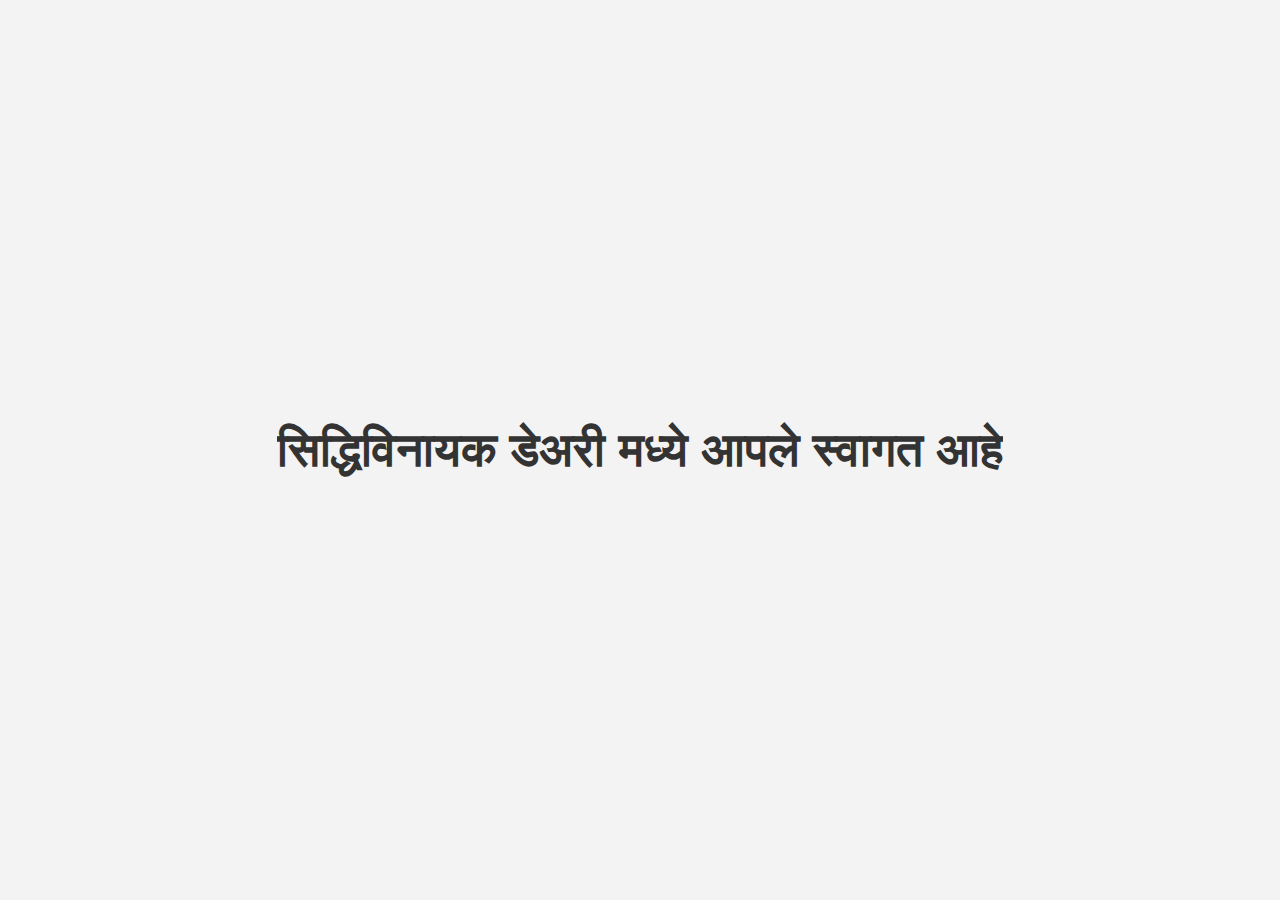
<file: index.html>
<!DOCTYPE html>
<html lang="en">
<head>
<meta charset="UTF-8">
<meta name="viewport" content="width=device-width, initial-scale=1.0">
<title>Welcome to सिद्धिविनायक डेअरी</title>
<style>
    body {
        font-family: 'Segoe UI', Tahoma, Geneva, Verdana, sans-serif;
        margin: 0;
        padding: 0;
        display: flex;
        justify-content: center;
        align-items: center;
        height: 100vh;
        background-color: #f3f3f3;
    }

    h1 {
        font-family: 'Gill Sans', 'Gill Sans MT', Calibri, 'Trebuchet MS', sans-serif;
        font-size: 3em;
        text-align: center;
        color: #333;
        margin: 0;
        position: relative;
        overflow: hidden;
    }

    h1::after {
        content: '';
        position: absolute;
        left: 0;
        bottom: 0;
        width: 0;
        height: 2px;
        background-color: #333;
        animation: underlineAnimation 2s forwards;
    }

    @keyframes underlineAnimation {
        from {
            width: 0;
        }
        to {
            width: 100%;
        }
    }
</style>
</head>
<body>
    <h1 id="welcomeMessage">सिद्धिविनायक डेअरी मध्ये आपले स्वागत आहे</h1>

    <script>
        // Redirect to login page after animation
        setTimeout(function() {
            window.location.href = "login.html";
        }, 3000); // Adjust the delay as per your preference (in milliseconds)
    </script>
</body>
</html>
</file>
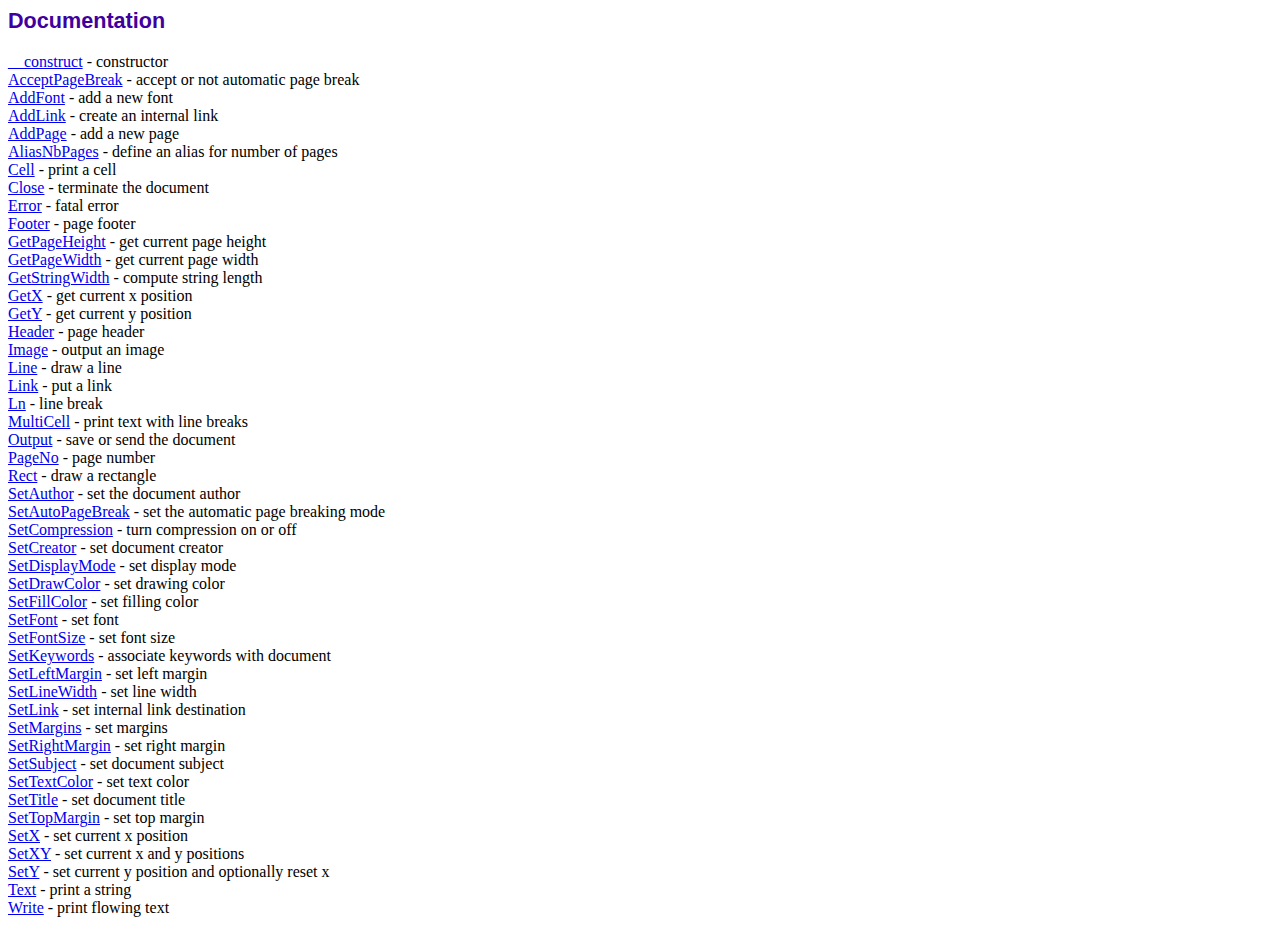
<file: fpdf/doc/index.htm>
<!DOCTYPE html PUBLIC "-//W3C//DTD HTML 4.01 Transitional//EN">
<html>
<head>
<meta http-equiv="Content-Type" content="text/html; charset=UTF-8">
<title>Documentation</title>
<link type="text/css" rel="stylesheet" href="../fpdf.css">
</head>
<body>
<h1>Documentation</h1>
<a href="__construct.htm">__construct</a> - constructor<br>
<a href="acceptpagebreak.htm">AcceptPageBreak</a> - accept or not automatic page break<br>
<a href="addfont.htm">AddFont</a> - add a new font<br>
<a href="addlink.htm">AddLink</a> - create an internal link<br>
<a href="addpage.htm">AddPage</a> - add a new page<br>
<a href="aliasnbpages.htm">AliasNbPages</a> - define an alias for number of pages<br>
<a href="cell.htm">Cell</a> - print a cell<br>
<a href="close.htm">Close</a> - terminate the document<br>
<a href="error.htm">Error</a> - fatal error<br>
<a href="footer.htm">Footer</a> - page footer<br>
<a href="getpageheight.htm">GetPageHeight</a> - get current page height<br>
<a href="getpagewidth.htm">GetPageWidth</a> - get current page width<br>
<a href="getstringwidth.htm">GetStringWidth</a> - compute string length<br>
<a href="getx.htm">GetX</a> - get current x position<br>
<a href="gety.htm">GetY</a> - get current y position<br>
<a href="header.htm">Header</a> - page header<br>
<a href="image.htm">Image</a> - output an image<br>
<a href="line.htm">Line</a> - draw a line<br>
<a href="link.htm">Link</a> - put a link<br>
<a href="ln.htm">Ln</a> - line break<br>
<a href="multicell.htm">MultiCell</a> - print text with line breaks<br>
<a href="output.htm">Output</a> - save or send the document<br>
<a href="pageno.htm">PageNo</a> - page number<br>
<a href="rect.htm">Rect</a> - draw a rectangle<br>
<a href="setauthor.htm">SetAuthor</a> - set the document author<br>
<a href="setautopagebreak.htm">SetAutoPageBreak</a> - set the automatic page breaking mode<br>
<a href="setcompression.htm">SetCompression</a> - turn compression on or off<br>
<a href="setcreator.htm">SetCreator</a> - set document creator<br>
<a href="setdisplaymode.htm">SetDisplayMode</a> - set display mode<br>
<a href="setdrawcolor.htm">SetDrawColor</a> - set drawing color<br>
<a href="setfillcolor.htm">SetFillColor</a> - set filling color<br>
<a href="setfont.htm">SetFont</a> - set font<br>
<a href="setfontsize.htm">SetFontSize</a> - set font size<br>
<a href="setkeywords.htm">SetKeywords</a> - associate keywords with document<br>
<a href="setleftmargin.htm">SetLeftMargin</a> - set left margin<br>
<a href="setlinewidth.htm">SetLineWidth</a> - set line width<br>
<a href="setlink.htm">SetLink</a> - set internal link destination<br>
<a href="setmargins.htm">SetMargins</a> - set margins<br>
<a href="setrightmargin.htm">SetRightMargin</a> - set right margin<br>
<a href="setsubject.htm">SetSubject</a> - set document subject<br>
<a href="settextcolor.htm">SetTextColor</a> - set text color<br>
<a href="settitle.htm">SetTitle</a> - set document title<br>
<a href="settopmargin.htm">SetTopMargin</a> - set top margin<br>
<a href="setx.htm">SetX</a> - set current x position<br>
<a href="setxy.htm">SetXY</a> - set current x and y positions<br>
<a href="sety.htm">SetY</a> - set current y position and optionally reset x<br>
<a href="text.htm">Text</a> - print a string<br>
<a href="write.htm">Write</a> - print flowing text<br>
</body>
</html>
</file>
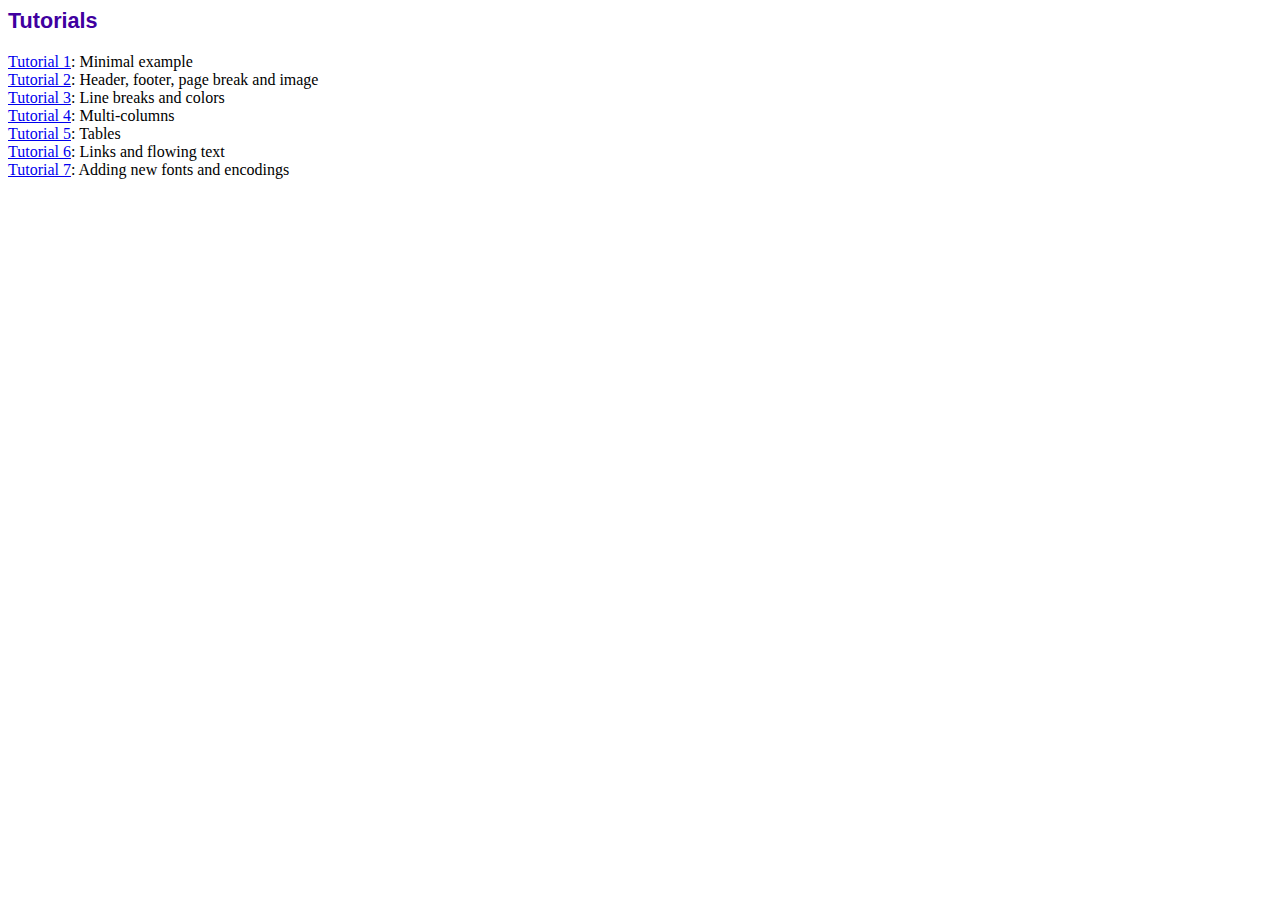
<file: fpdf/tutorial/index.htm>
<!DOCTYPE html PUBLIC "-//W3C//DTD HTML 4.01 Transitional//EN">
<html>
<head>
<meta http-equiv="Content-Type" content="text/html; charset=UTF-8">
<title>Tutorials</title>
<link type="text/css" rel="stylesheet" href="../fpdf.css">
</head>
<body>
<h1>Tutorials</h1>
<ul style="list-style-type:none; margin-left:0; padding-left:0">
<li><a href="tuto1.htm">Tutorial 1</a>: Minimal example</li>
<li><a href="tuto2.htm">Tutorial 2</a>: Header, footer, page break and image</li>
<li><a href="tuto3.htm">Tutorial 3</a>: Line breaks and colors</li>
<li><a href="tuto4.htm">Tutorial 4</a>: Multi-columns</li>
<li><a href="tuto5.htm">Tutorial 5</a>: Tables</li>
<li><a href="tuto6.htm">Tutorial 6</a>: Links and flowing text</li>
<li><a href="tuto7.htm">Tutorial 7</a>: Adding new fonts and encodings</li>
</ul>
</body>
</html>
</file>
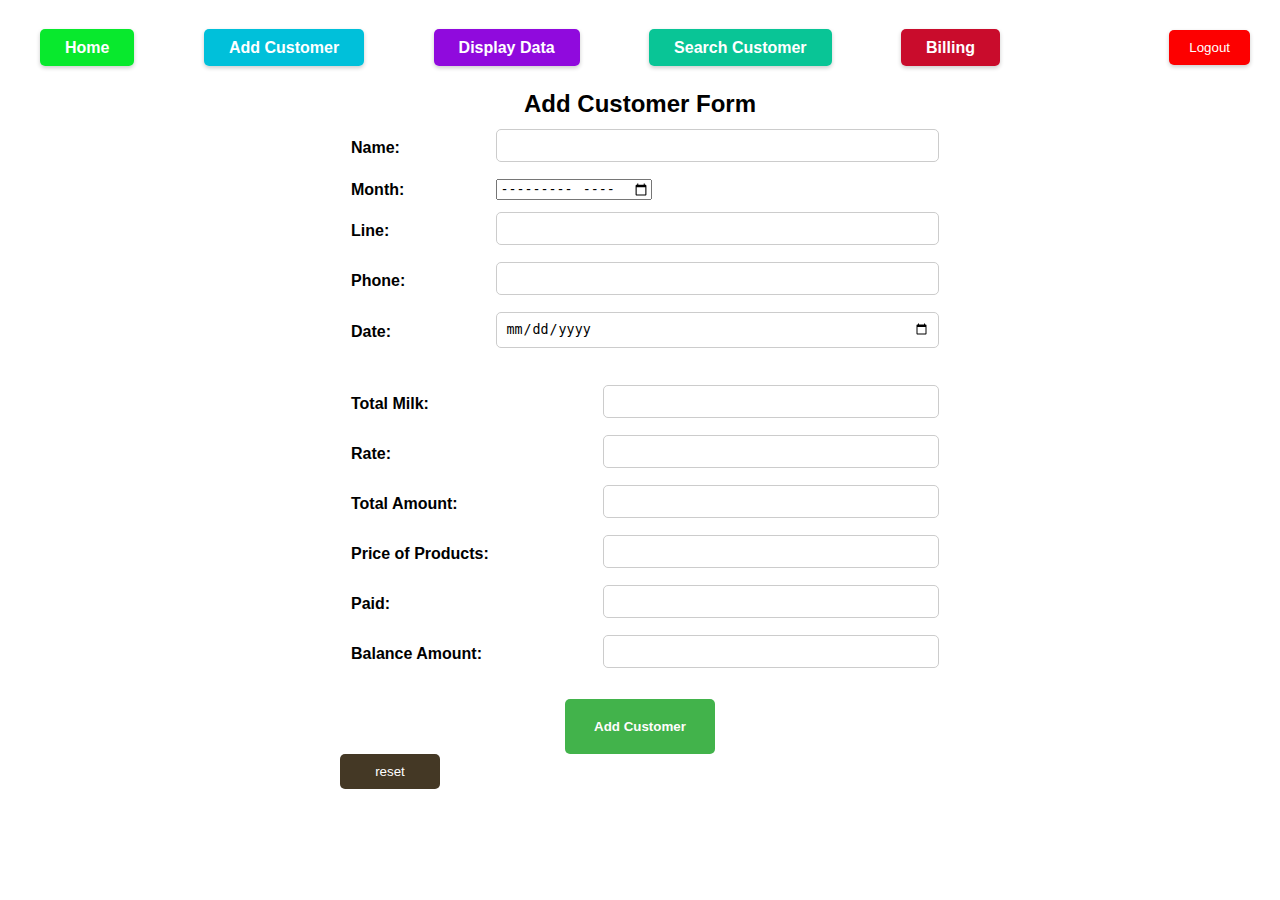
<file: adddetails.html>
<!DOCTYPE html>
<html>
<head>
    <title>Bill Generator Form</title>
    <style>
        body {
            font-family: Arial, sans-serif;
        }

        h2 {
            text-align: center;
        }

        form {
            margin: 0 auto;
            max-width: 600px;
        }

        table {
            width: 100%;
            border-collapse: collapse;
            margin-bottom: 20px;
        }

        label {
            font-weight: bold;
        }

        input[type="text"],
        input[type="number"],
        input[type="date"] {
            width: calc(100% - 10px);
            padding: 8px;
            margin-bottom: 10px;
            border: 1px solid #ccc;
            border-radius: 5px;
            box-sizing: border-box;
        }

        input[type="submit"] {
            display: block;
            width: 150px;
            margin: 0 auto;
            padding: 20px;
            border: none;
            border-radius: 5px;
            background-color: #42b34b;
            color: rgb(255, 252, 252);
            cursor: pointer;
            font-weight: bolder;
        }
        input[type="reset"]{
            display: inline;
            width: 100px;
            margin: 0 auto;
            padding: 10px;
            border: none;
            border-radius: 5px;
            background-color: #443825;
            color: white;
            cursor: pointer;
        }
        input[type="reset"]:hover{
            background-color:rgb(105, 72, 28);
        }

        input[type="submit"]:hover{
            background-color:rgb(15, 204, 141);
        }
    </style>
     <link rel="stylesheet" href="house.css">
     <script>
        function calculateTotalAmount() {
            var totalMilk = parseFloat(document.getElementById('total_milk').value);
            var rate = parseFloat(document.getElementById('rate').value);
            var productPrice = parseFloat(document.getElementById('product_price').value) || 0;
            var totalAmount = totalMilk * rate + productPrice;
            document.getElementById('total_amount').value = totalAmount.toFixed(2);
        }

        function updateBalance() {
            var totalAmount = parseFloat(document.getElementById('total_amount').value);
            var paid = parseFloat(document.getElementById('paid').value) || 0;
            var balance = totalAmount - paid;
            document.getElementById('balance').value = balance.toFixed(2);
        }
    </script>
</head>
<body>
    <header>

    <nav>
        <ul>
            <li><a class="green" href="house.html"><b>Home</b></a></li>
            <li><a class="blue" href="adddetails.html"><b>Add Customer</b></a></li>
            <li><a class="yellow" href="showhistory.php"><b>Display Data</b></a></li>
            <li><a class="voilet" href="showhistory.html"><b>Search Customer</b></a></li>
            <li><a class="orange" href="billsearch.php"><b>Billing</b></a></li>
         </ul>
        </nav>
        <div class="logout">
                <form action="login.html">
                <button type="submit" href="login.html" class="red">Logout</button></form>
            </div>
    </header>
    <h2>Add Customer Form</h2>
    <form action="adddetails.php" method="get">
        <table>
            <tr>
                <td><label for="name">Name:</label></td>
                <td><input type="text" id="name" name="t1" required></td>
            </tr>
            <tr>
                <td><label for="name">Month:</label></td>
                <td><input type="month" id="month" name="t11" required></td>
            </tr>
            <tr>
                <td><label for="line">Line:</label></td>
                <td><input type="text" id="line" name="t2" required></td>
            </tr>
            <tr>
                <td><label for="phone">Phone:</label></td>
                <td><input type="text" id="phone" name="t9"></td>
            </tr>
            <tr>
                <td><label for="date">Date:</label></td>
                <td><input type="date" format="dd/mm/yyyy" id="date" name="t10" required></td>
            </tr>
        </table>

        <table>
            <tr>
                <td><label for="total_milk">Total Milk:</label></td>
                <td><input type="number" id="total_milk" name="t3" step="0.01" oninput="calculateTotalAmount()"></td>
            </tr>
            <tr>
                <td><label for="rate">Rate:</label></td>
                <td><input type="number" id="rate" name="t4" step="0.01" oninput="calculateTotalAmount()"></td>
            </tr>
            <tr>
                <td><label for="total_amount">Total Amount:</label></td>
                <td><input type="text" id="total_amount" name="t5" readonly></td>
            </tr>
            <tr>
                <td><label for="product_price">Price of Products:</label></td>
                <td><input type="number" id="product_price" name="t6" step="0.01" oninput="calculateTotalAmount()"></td>
            </tr>

            <tr>
                <td><label for="paid">Paid:</label></td>
                <td><input type="number" id="paid" name="t8" step="0.01" oninput="updateBalance()"></td>
            </tr>

            <tr>
                <td><label for="balance">Balance Amount:</label></td>
                <td><input type="text" id="balance" name="t7" readonly></td>
            </tr>
            
        </table>
        <input type="submit" name="submit" value="Add Customer"><input type="reset" name="reset" value="reset">
    </form>

   
</body>
</html>
</file>
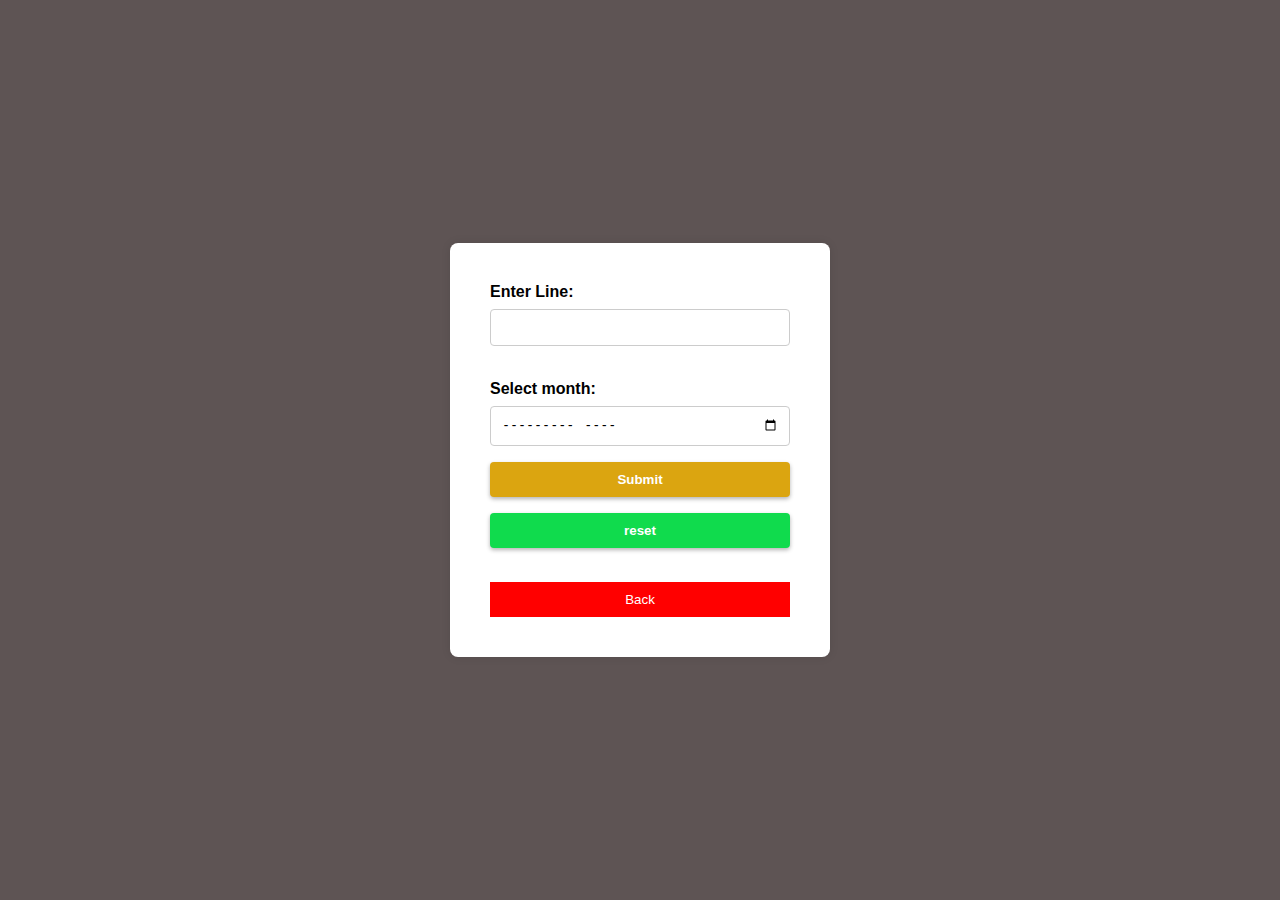
<file: billsearch1.html>
<!DOCTYPE html>
<html lang="en">
<head>
    <meta charset="UTF-8">
    <meta name="viewport" content="width=device-width, initial-scale=1.0">
    <title>Document</title>
    <link rel="stylesheet" href="linestyle.css">
</head>
<body>
    
    <div class="container">
       
        <form action="displaybill.php" method="get">
            <label for="t1">Enter Line:</label>
            <input type="text" id="t1" name="txt1" required><br>
            <label for="t1">Select month:</label>
            <input type="month" id="t2" name="txt2" required>
            <input type="submit" name="submit"><input type="reset" value="reset"><br>
            
        </form>
        <form action="billsearch.php">
            <button type="submit" style="background-color: red; color: white; border: none; padding: 10px 20px; cursor: pointer;">Back</button>
        </form>
    </div>
</body>
</html>
</file>
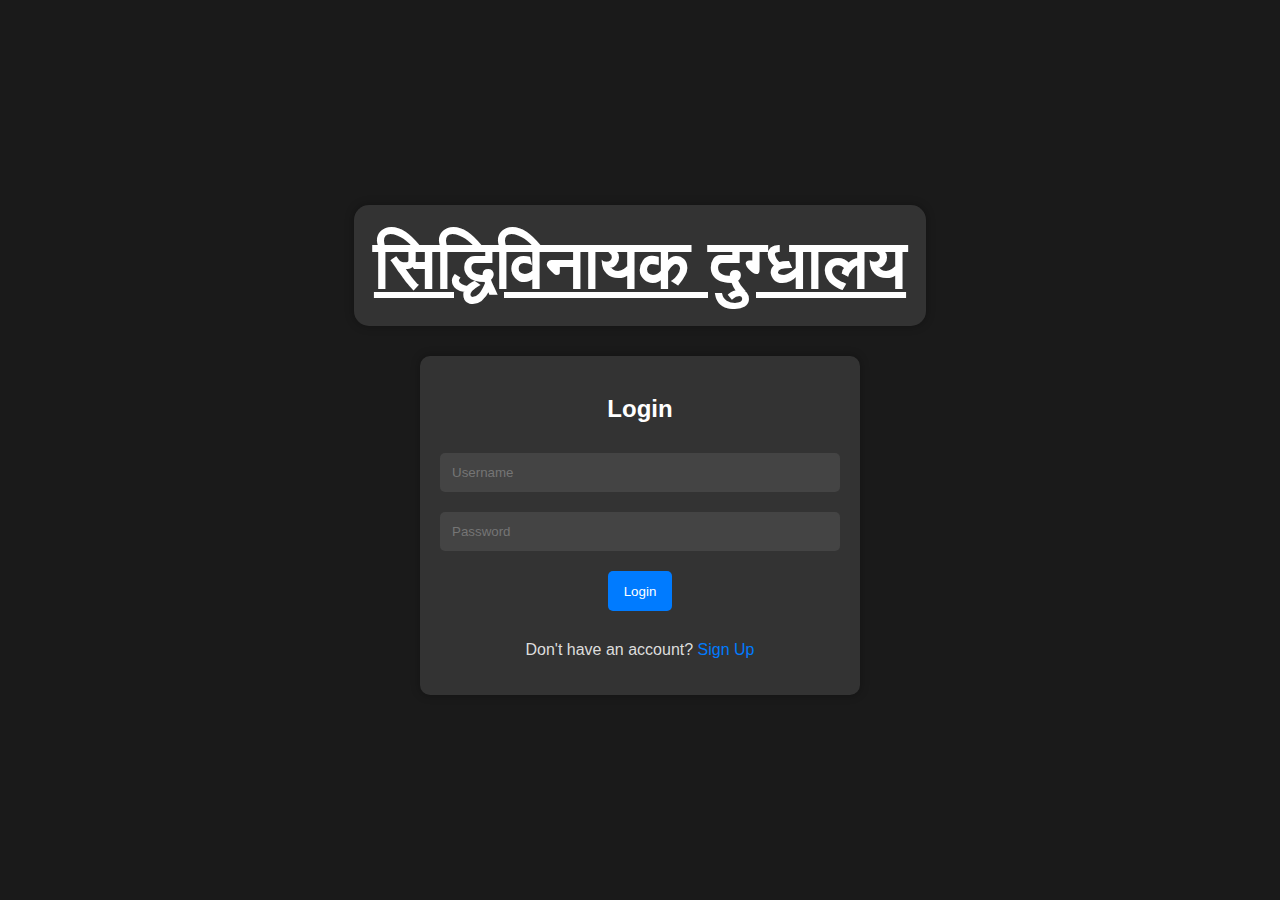
<file: login.html>
<!DOCTYPE html>
<html lang="en">
<head>
    <meta charset="UTF-8">
    <meta name="viewport" content="width=device-width, initial-scale=1.0">
    <title>सिद्धिविनायक दुग्धालय - Login</title>
    <link rel="stylesheet" href="loginstyles.css">
</head>
<body>
    <div class="title-box">
        <h1 class="fancy-title">सिद्धिविनायक दुग्धालय</h1>
    </div>
    <div class="container">
        <form action="login.php" method="post">
            <h2>Login</h2>
            <input type="text" name="username" placeholder="Username" required>
            <input type="password" name="password" placeholder="Password" required>
            <button type="submit">Login</button>
            <p>Don't have an account? <a href="signup.html">Sign Up</a></p>
        </form>
    </div>
</body>
</html>
</file>
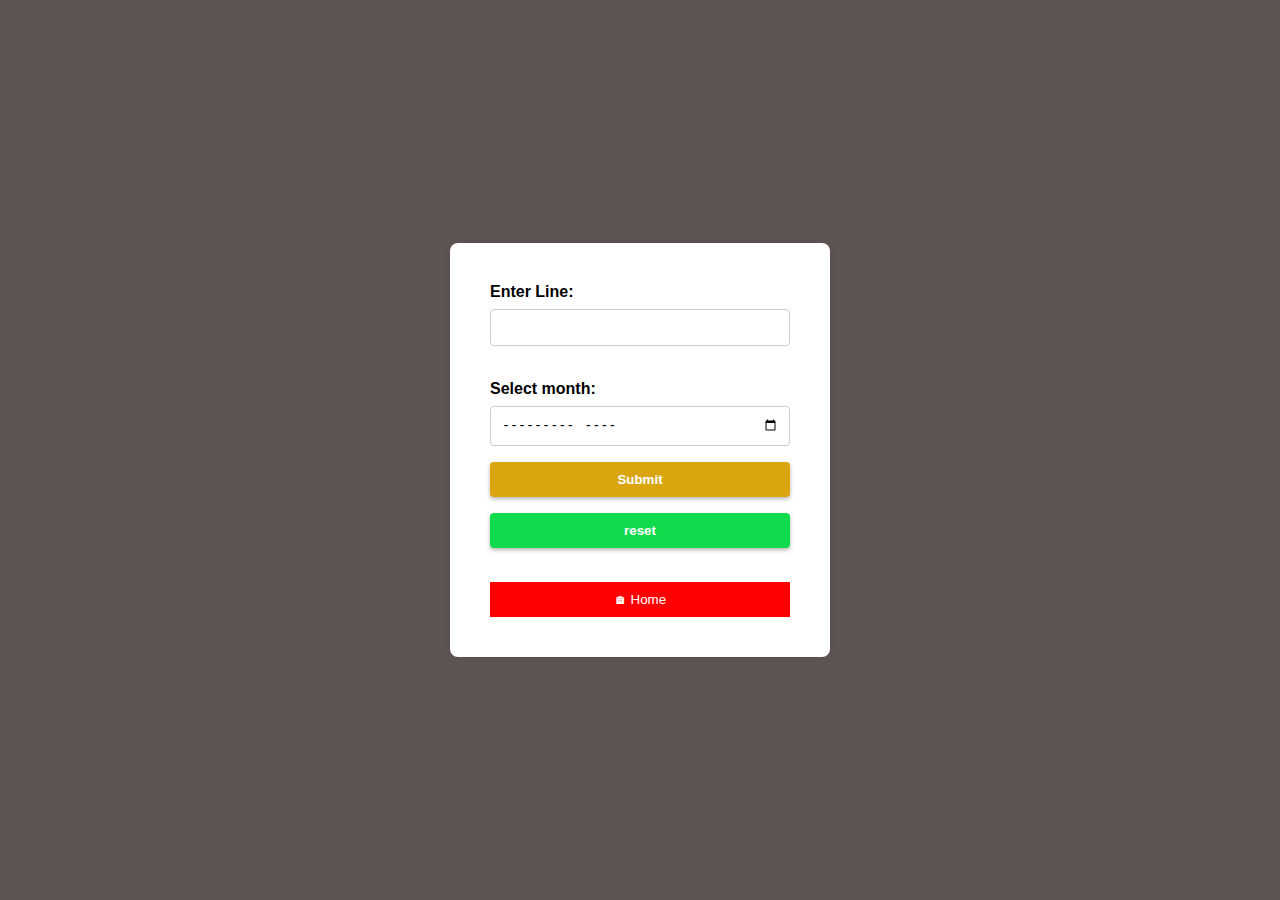
<file: showhistory.html>
<!DOCTYPE html>
<html lang="en">
<head>
    <meta charset="UTF-8">
    <meta name="viewport" content="width=device-width, initial-scale=1.0">
    <title>Document</title>
    <link rel="stylesheet" href="linestyle.css">
</head>
<body>
    
    
    <div class="container">
       
        <form action="searchhistory.php" method="get">
            <label for="t1">Enter Line:</label>
            <input type="text" id="t1" name="txt" required><br>
            <label for="t1">Select month:</label>
            <input type="month" id="t2" name="txt1" required>
            <input type="submit" name="submit"><input type="reset" value="reset"><br>
            
        </form>
        <form action="house.html">
            <button type="submit" style="background-color: red; color: white; border: none; padding: 10px 20px; cursor: pointer;">🏠︎ Home</button>
        </form>
    </div>
</body>
</html>
</file>
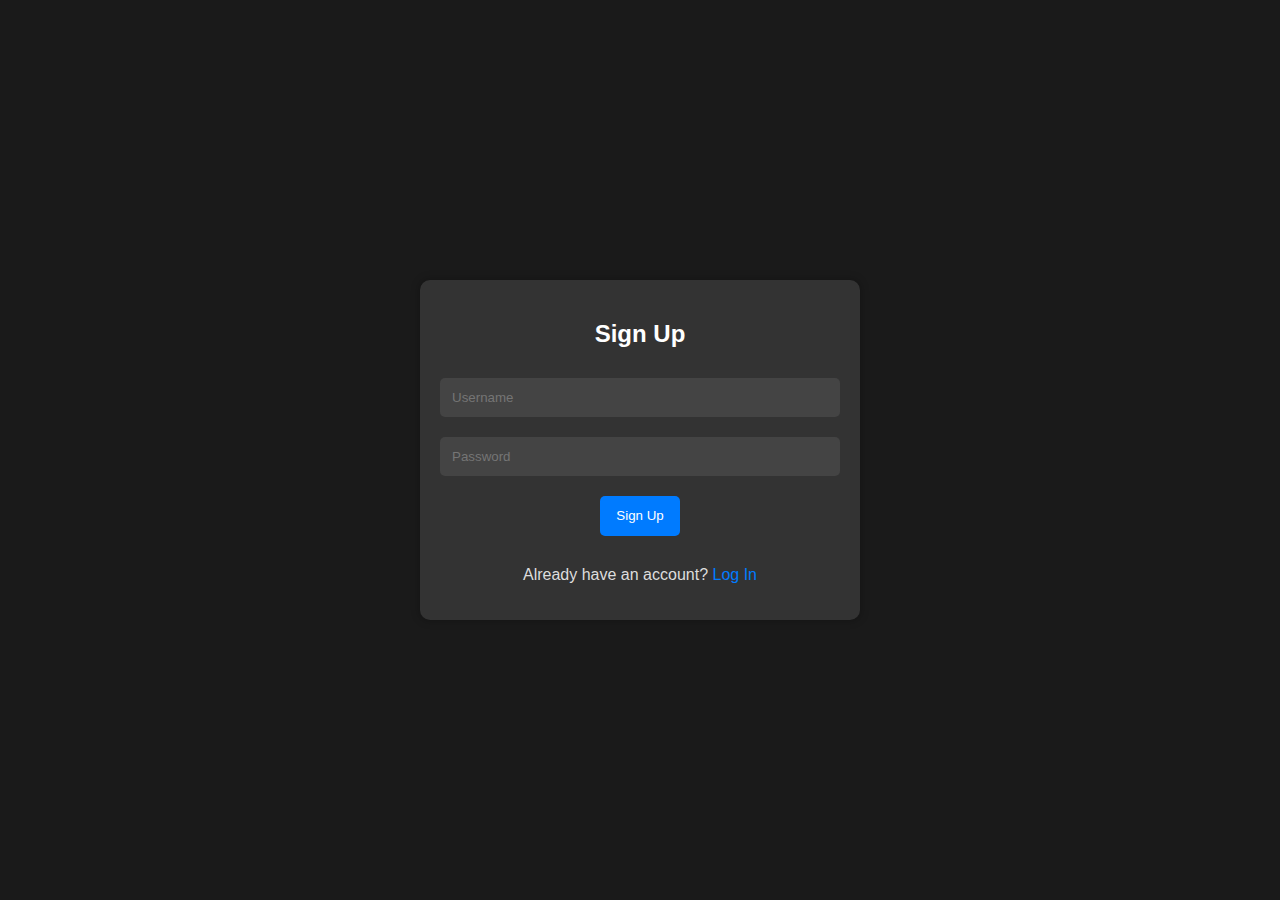
<file: signup.html>
<!DOCTYPE html>
<html lang="en">
<head>
    <meta charset="UTF-8">
    <meta name="viewport" content="width=device-width, initial-scale=1.0">
    <title>Sign Up</title>
    <link rel="stylesheet" href="loginstyles.css">
</head>
<body>
    <div class="container">
        <form action="signup.php" method="post">
            <h2>Sign Up</h2>
            <input type="text" name="username" placeholder="Username" required>
            <input type="password" name="password" placeholder="Password" required>
            <button type="submit">Sign Up</button>
            <p>Already have an account? <a href="login.html">Log In</a></p>
        </form>
    </div>
</body>
</html>
</file>
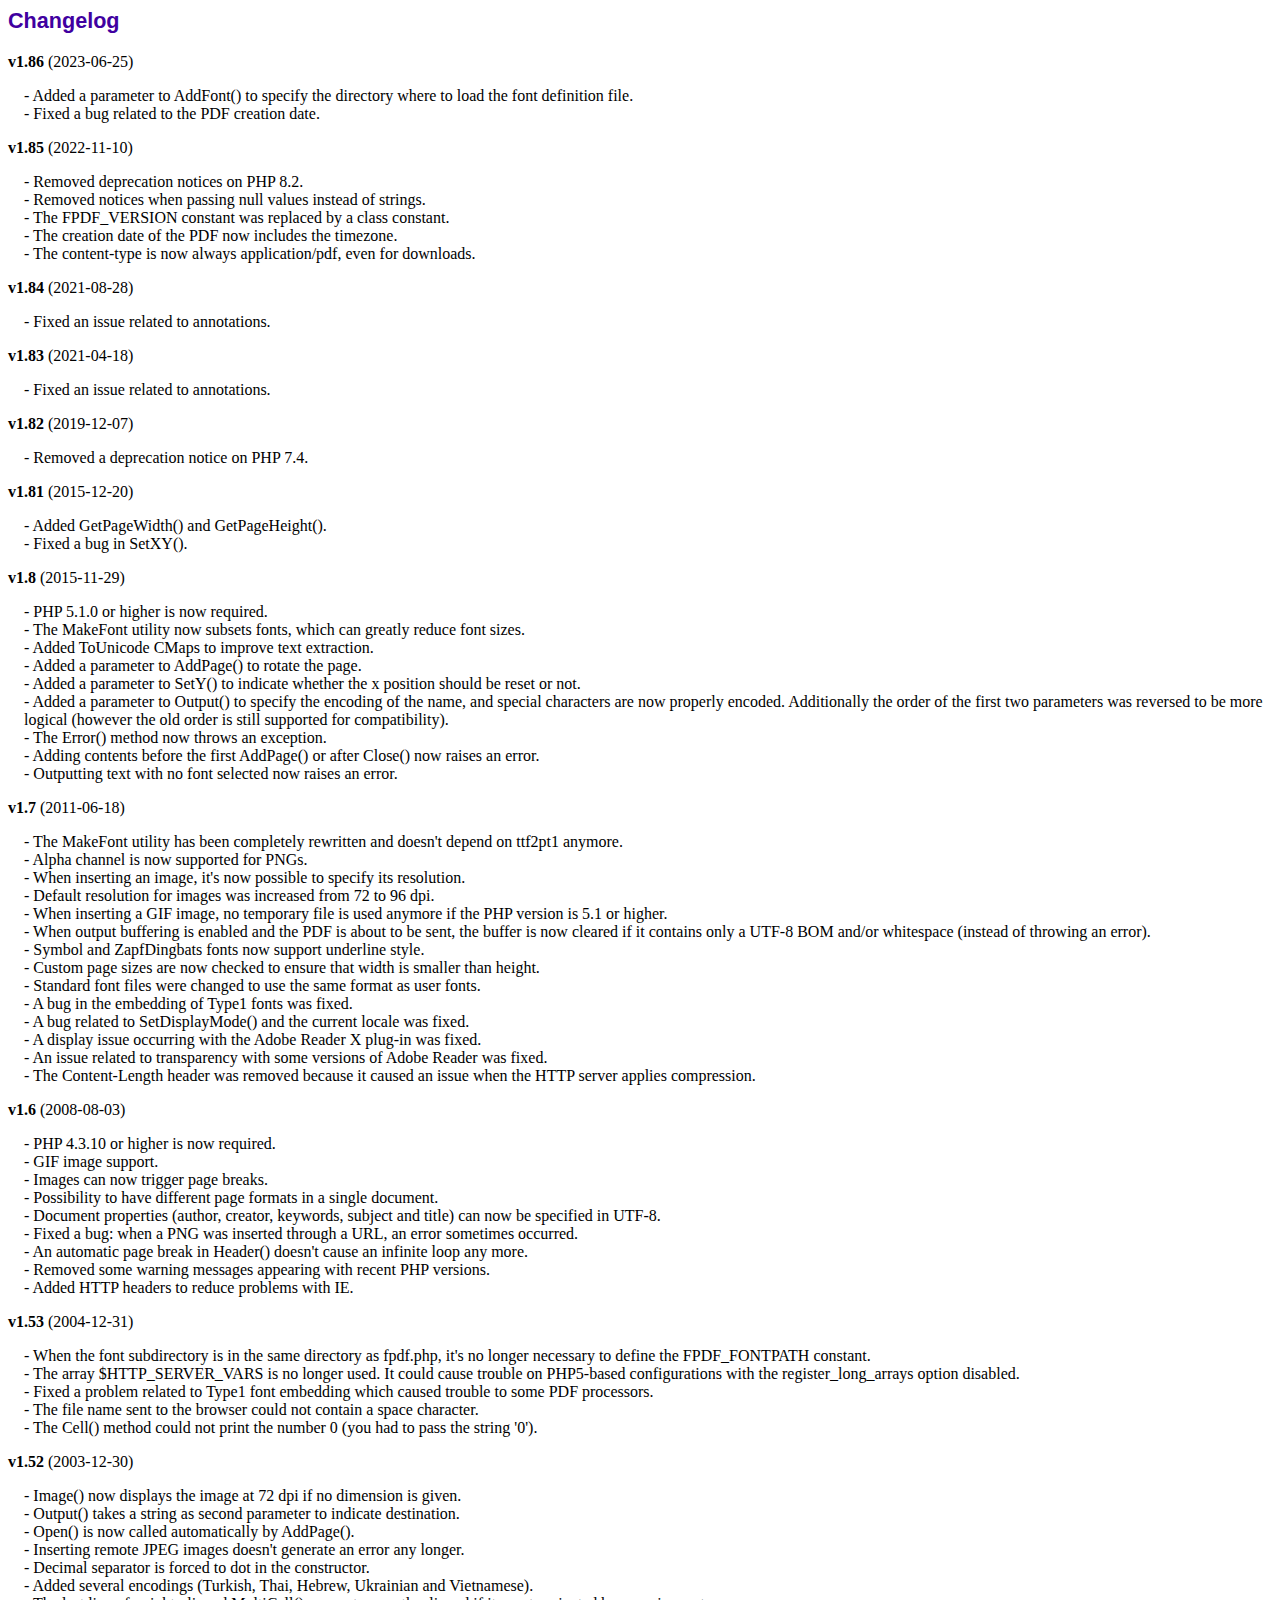
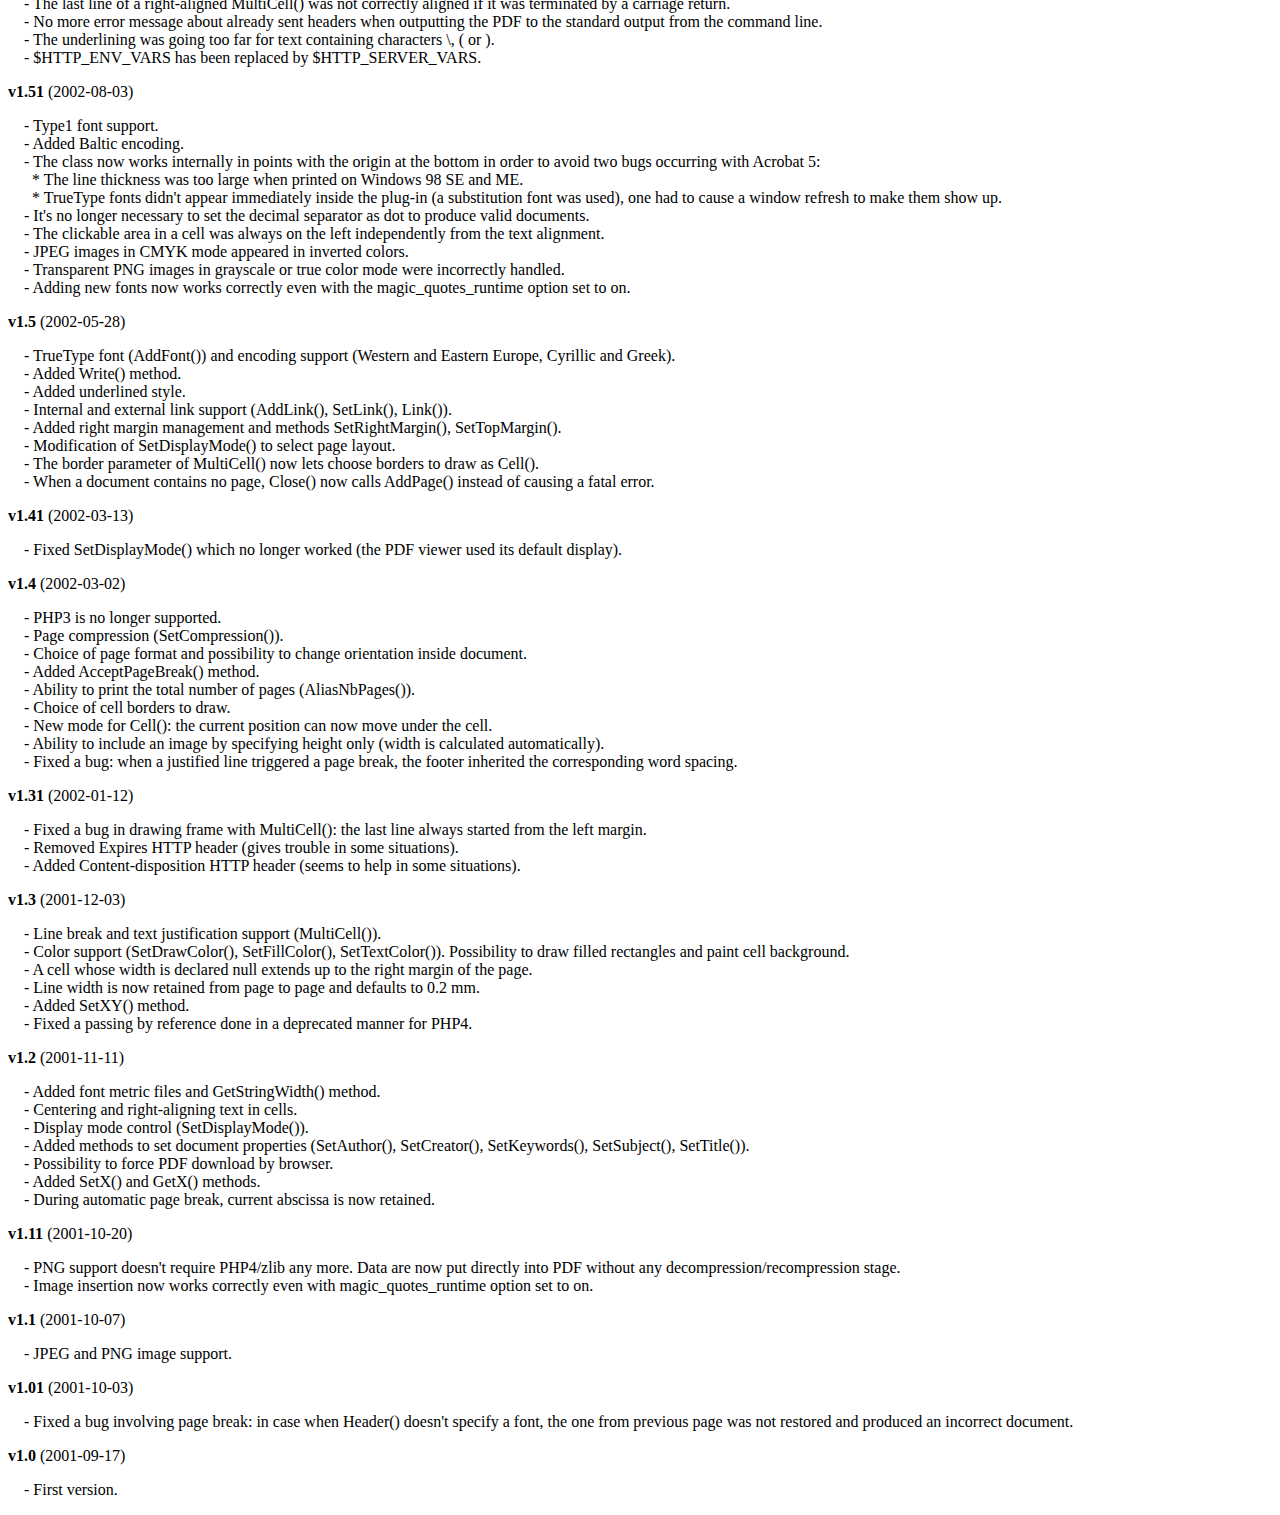
<file: fpdf/changelog.htm>
<!DOCTYPE html PUBLIC "-//W3C//DTD HTML 4.01 Transitional//EN">
<html>
<head>
<meta http-equiv="Content-Type" content="text/html; charset=UTF-8">
<title>Changelog</title>
<link type="text/css" rel="stylesheet" href="fpdf.css">
<style type="text/css">
dd {margin:1em 0 1em 1em}
</style>
</head>
<body>
<h1>Changelog</h1>
<dl>
<dt><strong>v1.86</strong> (2023-06-25)</dt>
<dd>
- Added a parameter to AddFont() to specify the directory where to load the font definition file.<br>
- Fixed a bug related to the PDF creation date.<br>
</dd>
<dt><strong>v1.85</strong> (2022-11-10)</dt>
<dd>
- Removed deprecation notices on PHP 8.2.<br>
- Removed notices when passing null values instead of strings.<br>
- The FPDF_VERSION constant was replaced by a class constant.<br>
- The creation date of the PDF now includes the timezone.<br>
- The content-type is now always application/pdf, even for downloads.<br>
</dd>
<dt><strong>v1.84</strong> (2021-08-28)</dt>
<dd>
- Fixed an issue related to annotations.<br>
</dd>
<dt><strong>v1.83</strong> (2021-04-18)</dt>
<dd>
- Fixed an issue related to annotations.<br>
</dd>
<dt><strong>v1.82</strong> (2019-12-07)</dt>
<dd>
- Removed a deprecation notice on PHP 7.4.<br>
</dd>
<dt><strong>v1.81</strong> (2015-12-20)</dt>
<dd>
- Added GetPageWidth() and GetPageHeight().<br>
- Fixed a bug in SetXY().<br>
</dd>
<dt><strong>v1.8</strong> (2015-11-29)</dt>
<dd>
- PHP 5.1.0 or higher is now required.<br>
- The MakeFont utility now subsets fonts, which can greatly reduce font sizes.<br>
- Added ToUnicode CMaps to improve text extraction.<br>
- Added a parameter to AddPage() to rotate the page.<br>
- Added a parameter to SetY() to indicate whether the x position should be reset or not.<br>
- Added a parameter to Output() to specify the encoding of the name, and special characters are now properly encoded. Additionally the order of the first two parameters was reversed to be more logical (however the old order is still supported for compatibility).<br>
- The Error() method now throws an exception.<br>
- Adding contents before the first AddPage() or after Close() now raises an error.<br>
- Outputting text with no font selected now raises an error.<br>
</dd>
<dt><strong>v1.7</strong> (2011-06-18)</dt>
<dd>
- The MakeFont utility has been completely rewritten and doesn't depend on ttf2pt1 anymore.<br>
- Alpha channel is now supported for PNGs.<br>
- When inserting an image, it's now possible to specify its resolution.<br>
- Default resolution for images was increased from 72 to 96 dpi.<br>
- When inserting a GIF image, no temporary file is used anymore if the PHP version is 5.1 or higher.<br>
- When output buffering is enabled and the PDF is about to be sent, the buffer is now cleared if it contains only a UTF-8 BOM and/or whitespace (instead of throwing an error).<br>
- Symbol and ZapfDingbats fonts now support underline style.<br>
- Custom page sizes are now checked to ensure that width is smaller than height.<br>
- Standard font files were changed to use the same format as user fonts.<br>
- A bug in the embedding of Type1 fonts was fixed.<br>
- A bug related to SetDisplayMode() and the current locale was fixed.<br>
- A display issue occurring with the Adobe Reader X plug-in was fixed.<br>
- An issue related to transparency with some versions of Adobe Reader was fixed.<br>
- The Content-Length header was removed because it caused an issue when the HTTP server applies compression.<br>
</dd>
<dt><strong>v1.6</strong> (2008-08-03)</dt>
<dd>
- PHP 4.3.10 or higher is now required.<br>
- GIF image support.<br>
- Images can now trigger page breaks.<br>
- Possibility to have different page formats in a single document.<br>
- Document properties (author, creator, keywords, subject and title) can now be specified in UTF-8.<br>
- Fixed a bug: when a PNG was inserted through a URL, an error sometimes occurred.<br>
- An automatic page break in Header() doesn't cause an infinite loop any more.<br>
- Removed some warning messages appearing with recent PHP versions.<br>
- Added HTTP headers to reduce problems with IE.<br>
</dd>
<dt><strong>v1.53</strong> (2004-12-31)</dt>
<dd>
- When the font subdirectory is in the same directory as fpdf.php, it's no longer necessary to define the FPDF_FONTPATH constant.<br>
- The array $HTTP_SERVER_VARS is no longer used. It could cause trouble on PHP5-based configurations with the register_long_arrays option disabled.<br>
- Fixed a problem related to Type1 font embedding which caused trouble to some PDF processors.<br>
- The file name sent to the browser could not contain a space character.<br>
- The Cell() method could not print the number 0 (you had to pass the string '0').<br>
</dd>
<dt><strong>v1.52</strong> (2003-12-30)</dt>
<dd>
- Image() now displays the image at 72 dpi if no dimension is given.<br>
- Output() takes a string as second parameter to indicate destination.<br>
- Open() is now called automatically by AddPage().<br>
- Inserting remote JPEG images doesn't generate an error any longer.<br>
- Decimal separator is forced to dot in the constructor.<br>
- Added several encodings (Turkish, Thai, Hebrew, Ukrainian and Vietnamese).<br>
- The last line of a right-aligned MultiCell() was not correctly aligned if it was terminated by a carriage return.<br>
- No more error message about already sent headers when outputting the PDF to the standard output from the command line.<br>
- The underlining was going too far for text containing characters \, ( or ).<br>
- $HTTP_ENV_VARS has been replaced by $HTTP_SERVER_VARS.<br>
</dd>
<dt><strong>v1.51</strong> (2002-08-03)</dt>
<dd>
- Type1 font support.<br>
- Added Baltic encoding.<br>
- The class now works internally in points with the origin at the bottom in order to avoid two bugs occurring with Acrobat 5:<br>&nbsp;&nbsp;* The line thickness was too large when printed on Windows 98 SE and ME.<br>&nbsp;&nbsp;* TrueType fonts didn't appear immediately inside the plug-in (a substitution font was used), one had to cause a window refresh to make them show up.<br>
- It's no longer necessary to set the decimal separator as dot to produce valid documents.<br>
- The clickable area in a cell was always on the left independently from the text alignment.<br>
- JPEG images in CMYK mode appeared in inverted colors.<br>
- Transparent PNG images in grayscale or true color mode were incorrectly handled.<br>
- Adding new fonts now works correctly even with the magic_quotes_runtime option set to on.<br>
</dd>
<dt><strong>v1.5</strong> (2002-05-28)</dt>
<dd>
- TrueType font (AddFont()) and encoding support (Western and Eastern Europe, Cyrillic and Greek).<br>
- Added Write() method.<br>
- Added underlined style.<br>
- Internal and external link support (AddLink(), SetLink(), Link()).<br>
- Added right margin management and methods SetRightMargin(), SetTopMargin().<br>
- Modification of SetDisplayMode() to select page layout.<br>
- The border parameter of MultiCell() now lets choose borders to draw as Cell().<br>
- When a document contains no page, Close() now calls AddPage() instead of causing a fatal error.<br>
</dd>
<dt><strong>v1.41</strong> (2002-03-13)</dt>
<dd>
- Fixed SetDisplayMode() which no longer worked (the PDF viewer used its default display).<br>
</dd>
<dt><strong>v1.4</strong> (2002-03-02)</dt>
<dd>
- PHP3 is no longer supported.<br>
- Page compression (SetCompression()).<br>
- Choice of page format and possibility to change orientation inside document.<br>
- Added AcceptPageBreak() method.<br>
- Ability to print the total number of pages (AliasNbPages()).<br>
- Choice of cell borders to draw.<br>
- New mode for Cell(): the current position can now move under the cell.<br>
- Ability to include an image by specifying height only (width is calculated automatically).<br>
- Fixed a bug: when a justified line triggered a page break, the footer inherited the corresponding word spacing.<br>
</dd>
<dt><strong>v1.31</strong> (2002-01-12)</dt>
<dd>
- Fixed a bug in drawing frame with MultiCell(): the last line always started from the left margin.<br>
- Removed Expires HTTP header (gives trouble in some situations).<br>
- Added Content-disposition HTTP header (seems to help in some situations).<br>
</dd>
<dt><strong>v1.3</strong> (2001-12-03)</dt>
<dd>
- Line break and text justification support (MultiCell()).<br>
- Color support (SetDrawColor(), SetFillColor(), SetTextColor()). Possibility to draw filled rectangles and paint cell background.<br>
- A cell whose width is declared null extends up to the right margin of the page.<br>
- Line width is now retained from page to page and defaults to 0.2 mm.<br>
- Added SetXY() method.<br>
- Fixed a passing by reference done in a deprecated manner for PHP4.<br>
</dd>
<dt><strong>v1.2</strong> (2001-11-11)</dt>
<dd>
- Added font metric files and GetStringWidth() method.<br>
- Centering and right-aligning text in cells.<br>
- Display mode control (SetDisplayMode()).<br>
- Added methods to set document properties (SetAuthor(), SetCreator(), SetKeywords(), SetSubject(), SetTitle()).<br>
- Possibility to force PDF download by browser.<br>
- Added SetX() and GetX() methods.<br>
- During automatic page break, current abscissa is now retained.<br>
</dd>
<dt><strong>v1.11</strong> (2001-10-20)</dt>
<dd>
- PNG support doesn't require PHP4/zlib any more. Data are now put directly into PDF without any decompression/recompression stage.<br>
- Image insertion now works correctly even with magic_quotes_runtime option set to on.<br>
</dd>
<dt><strong>v1.1</strong> (2001-10-07)</dt>
<dd>
- JPEG and PNG image support.<br>
</dd>
<dt><strong>v1.01</strong> (2001-10-03)</dt>
<dd>
- Fixed a bug involving page break: in case when Header() doesn't specify a font, the one from previous page was not restored and produced an incorrect document.<br>
</dd>
<dt><strong>v1.0</strong> (2001-09-17)</dt>
<dd>
- First version.<br>
</dd>
</dl>
</body>
</html>
</file>
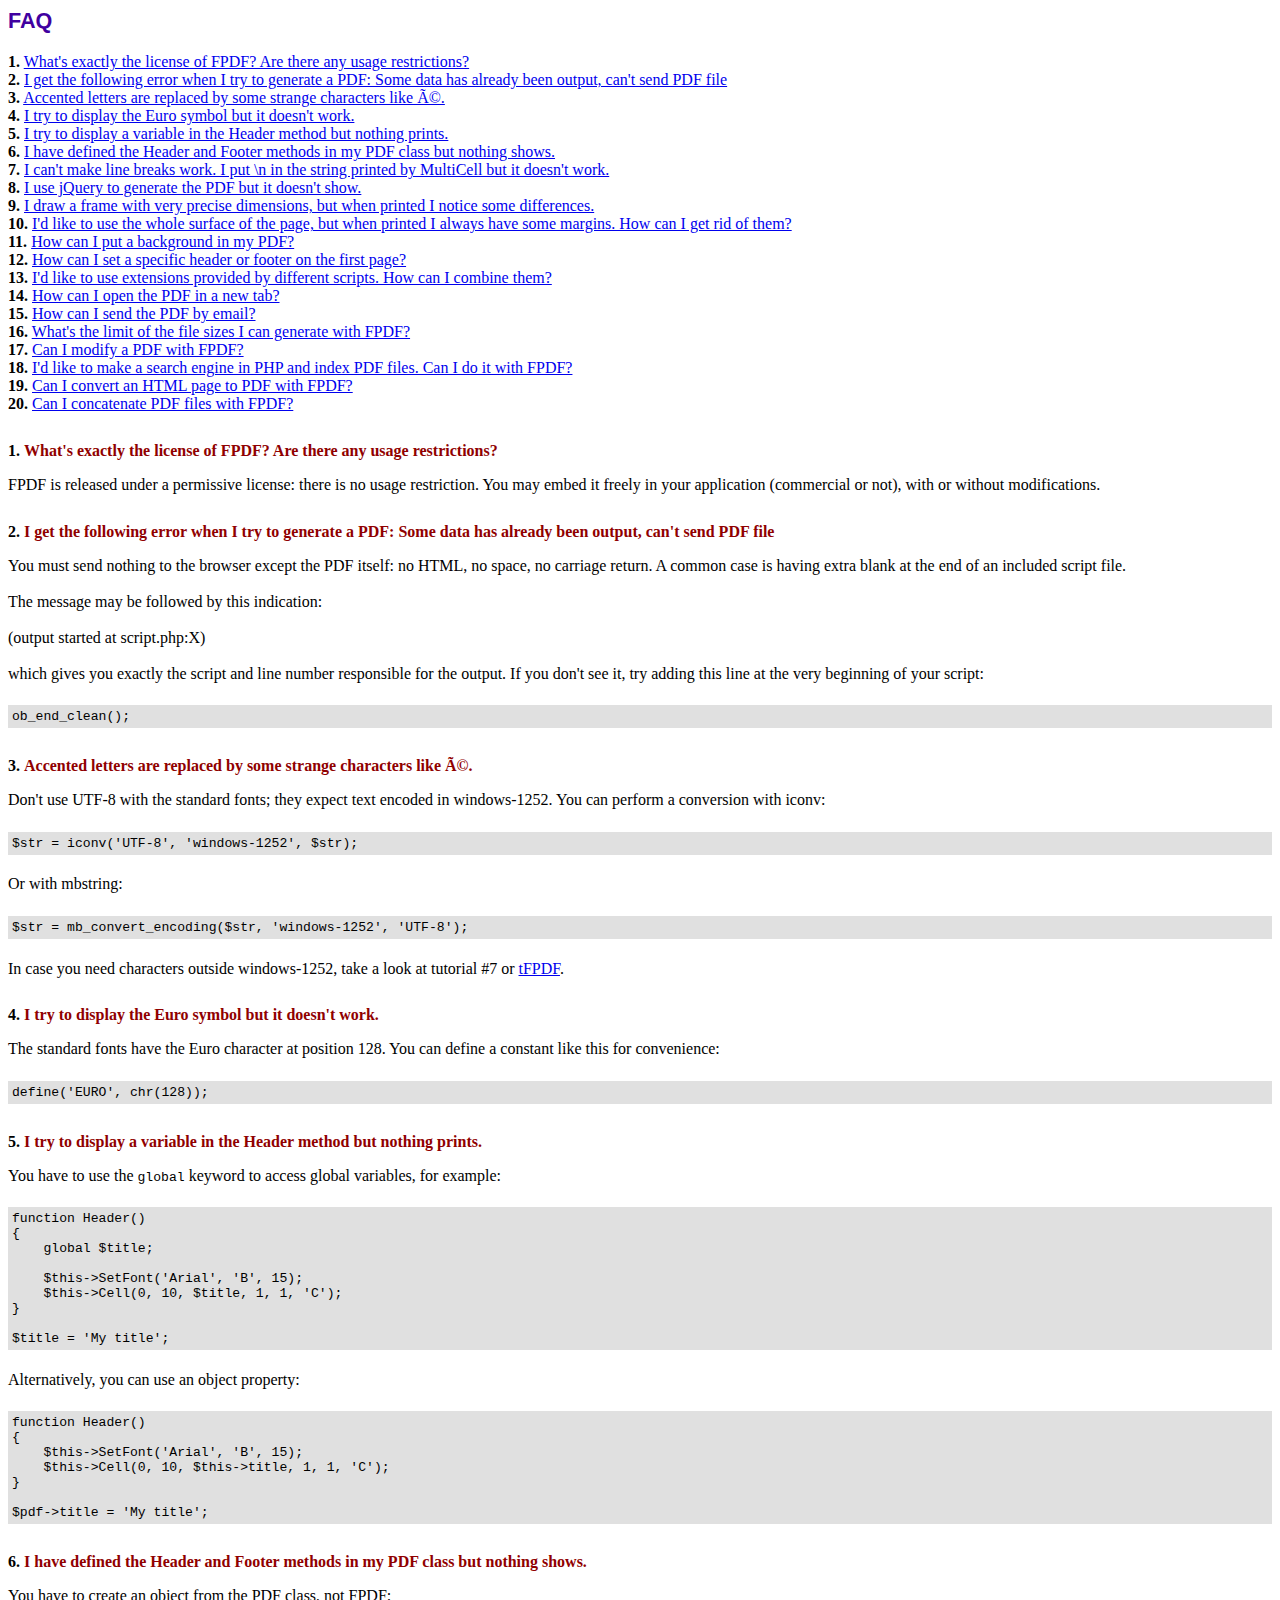
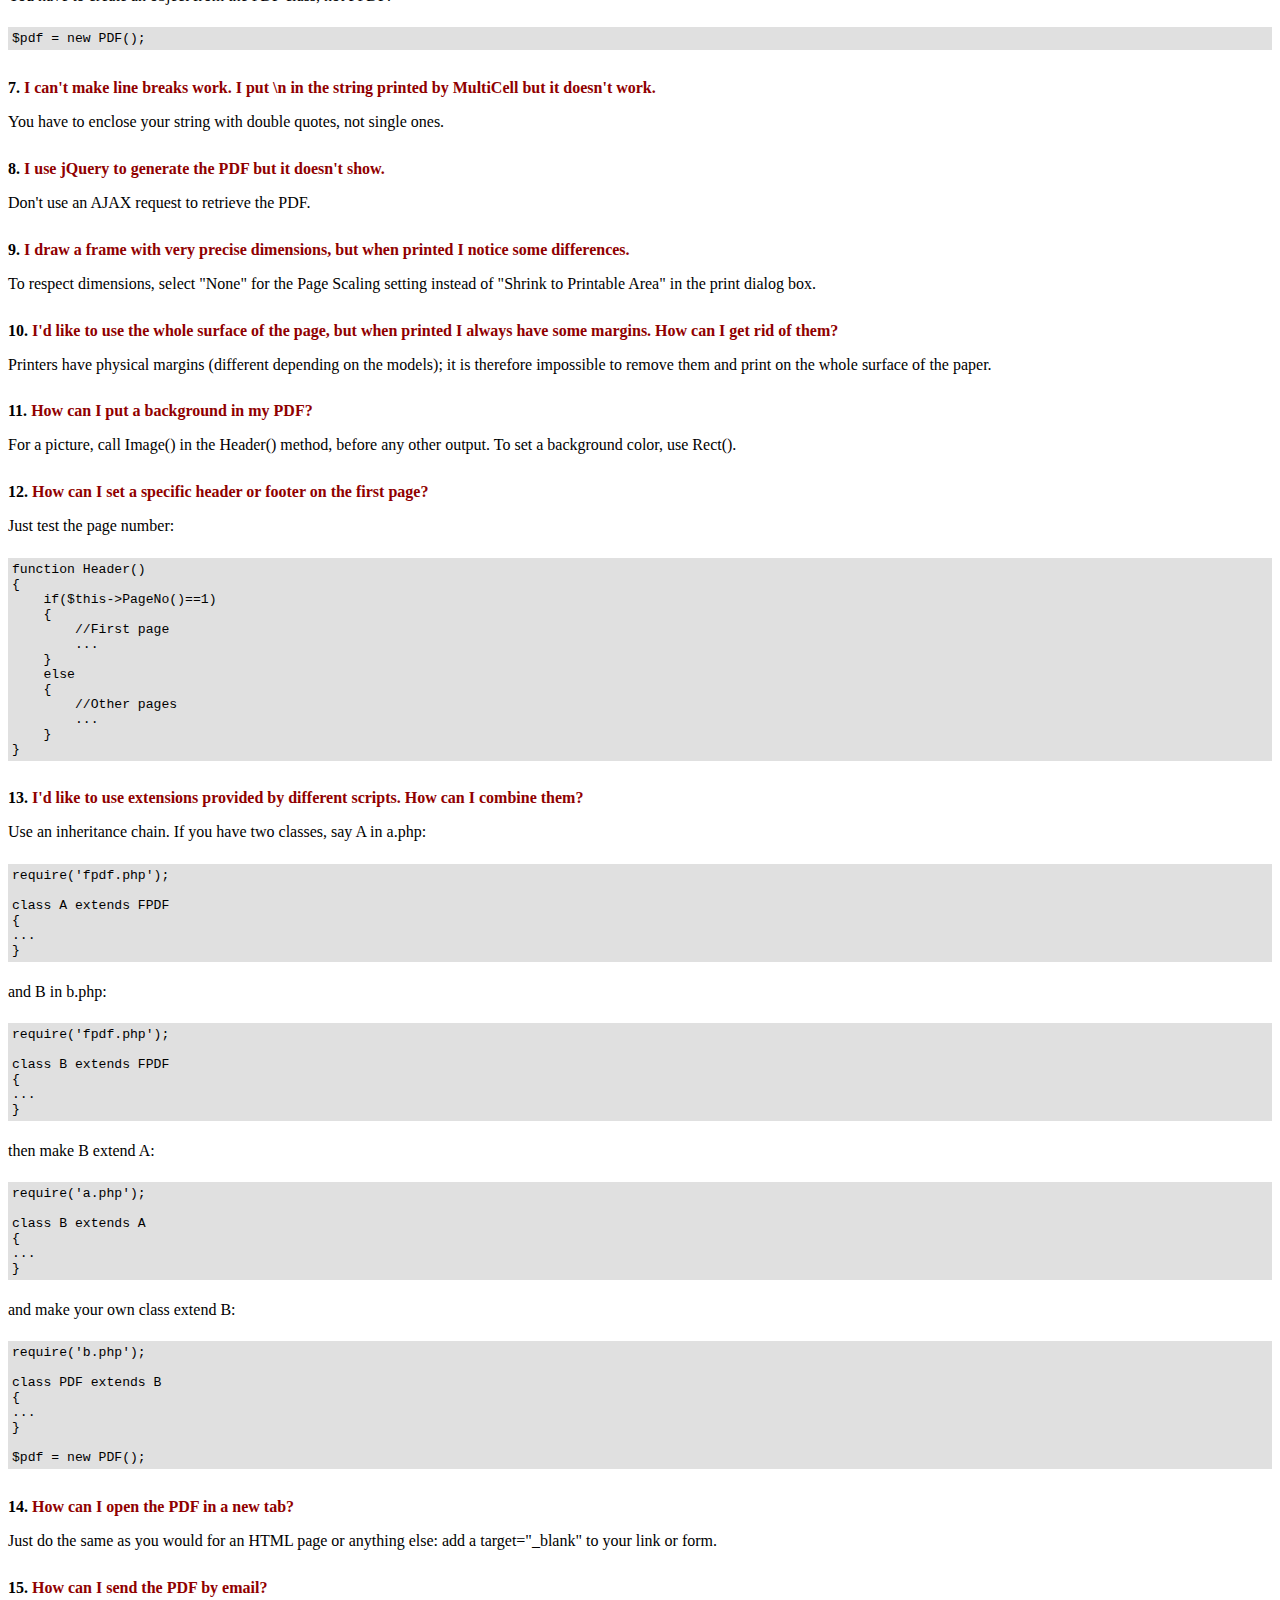
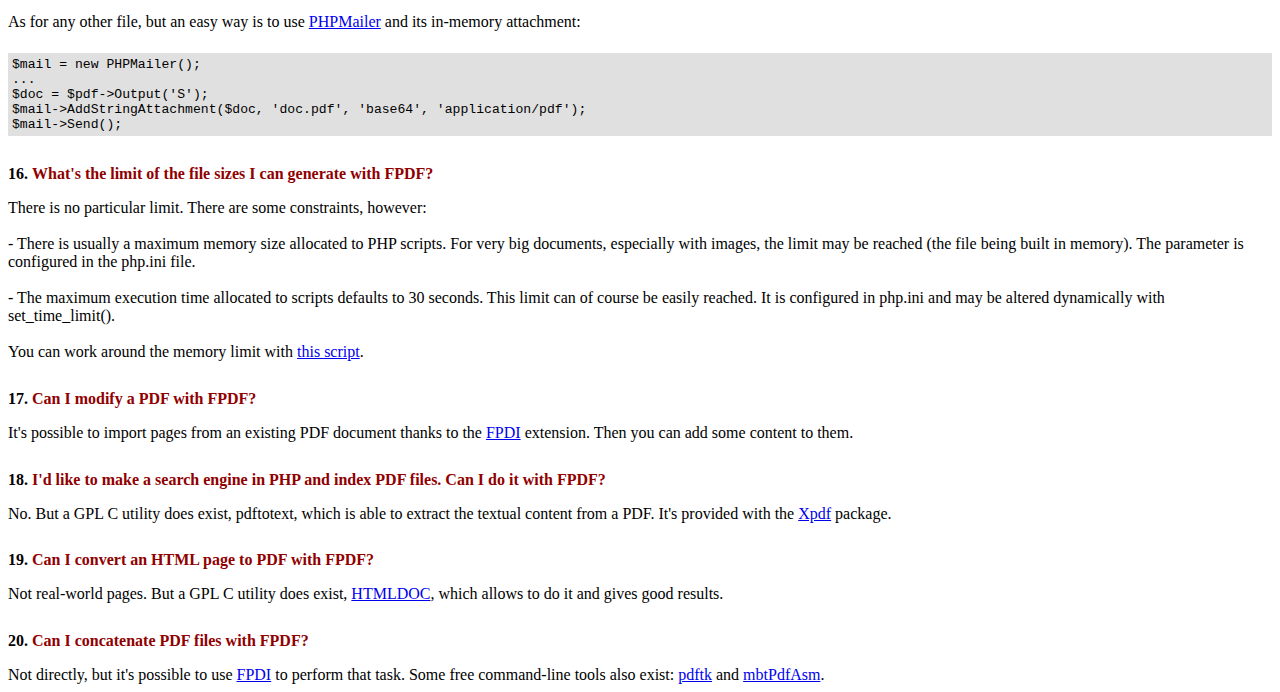
<file: fpdf/FAQ.htm>
<!DOCTYPE html PUBLIC "-//W3C//DTD HTML 4.01 Transitional//EN">
<html>
<head>
<meta http-equiv="Content-Type" content="text/html; charset=UTF-8">
<title>FAQ</title>
<link type="text/css" rel="stylesheet" href="fpdf.css">
<style type="text/css">
ul {list-style-type:none; margin:0; padding:0}
ul#answers li {margin-top:1.8em}
.question {font-weight:bold; color:#900000}
</style>
</head>
<body>
<h1>FAQ</h1>
<ul>
<li><b>1.</b> <a href='#q1'>What's exactly the license of FPDF? Are there any usage restrictions?</a></li>
<li><b>2.</b> <a href='#q2'>I get the following error when I try to generate a PDF: Some data has already been output, can't send PDF file</a></li>
<li><b>3.</b> <a href='#q3'>Accented letters are replaced by some strange characters like Ã©.</a></li>
<li><b>4.</b> <a href='#q4'>I try to display the Euro symbol but it doesn't work.</a></li>
<li><b>5.</b> <a href='#q5'>I try to display a variable in the Header method but nothing prints.</a></li>
<li><b>6.</b> <a href='#q6'>I have defined the Header and Footer methods in my PDF class but nothing shows.</a></li>
<li><b>7.</b> <a href='#q7'>I can't make line breaks work. I put \n in the string printed by MultiCell but it doesn't work.</a></li>
<li><b>8.</b> <a href='#q8'>I use jQuery to generate the PDF but it doesn't show.</a></li>
<li><b>9.</b> <a href='#q9'>I draw a frame with very precise dimensions, but when printed I notice some differences.</a></li>
<li><b>10.</b> <a href='#q10'>I'd like to use the whole surface of the page, but when printed I always have some margins. How can I get rid of them?</a></li>
<li><b>11.</b> <a href='#q11'>How can I put a background in my PDF?</a></li>
<li><b>12.</b> <a href='#q12'>How can I set a specific header or footer on the first page?</a></li>
<li><b>13.</b> <a href='#q13'>I'd like to use extensions provided by different scripts. How can I combine them?</a></li>
<li><b>14.</b> <a href='#q14'>How can I open the PDF in a new tab?</a></li>
<li><b>15.</b> <a href='#q15'>How can I send the PDF by email?</a></li>
<li><b>16.</b> <a href='#q16'>What's the limit of the file sizes I can generate with FPDF?</a></li>
<li><b>17.</b> <a href='#q17'>Can I modify a PDF with FPDF?</a></li>
<li><b>18.</b> <a href='#q18'>I'd like to make a search engine in PHP and index PDF files. Can I do it with FPDF?</a></li>
<li><b>19.</b> <a href='#q19'>Can I convert an HTML page to PDF with FPDF?</a></li>
<li><b>20.</b> <a href='#q20'>Can I concatenate PDF files with FPDF?</a></li>
</ul>

<ul id='answers'>
<li id='q1'>
<p><b>1.</b> <span class='question'>What's exactly the license of FPDF? Are there any usage restrictions?</span></p>
FPDF is released under a permissive license: there is no usage restriction. You may embed it
freely in your application (commercial or not), with or without modifications.
</li>

<li id='q2'>
<p><b>2.</b> <span class='question'>I get the following error when I try to generate a PDF: Some data has already been output, can't send PDF file</span></p>
You must send nothing to the browser except the PDF itself: no HTML, no space, no carriage return. A common
case is having extra blank at the end of an included script file.<br>
<br>
The message may be followed by this indication:<br>
<br>
(output started at script.php:X)<br>
<br>
which gives you exactly the script and line number responsible for the output. If you don't see it,
try adding this line at the very beginning of your script:
<div class="doc-source">
<pre><code>ob_end_clean();</code></pre>
</div>
</li>

<li id='q3'>
<p><b>3.</b> <span class='question'>Accented letters are replaced by some strange characters like Ã©.</span></p>
Don't use UTF-8 with the standard fonts; they expect text encoded in windows-1252.
You can perform a conversion with iconv:
<div class="doc-source">
<pre><code>$str = iconv('UTF-8', 'windows-1252', $str);</code></pre>
</div>
Or with mbstring:
<div class="doc-source">
<pre><code>$str = mb_convert_encoding($str, 'windows-1252', 'UTF-8');</code></pre>
</div>
In case you need characters outside windows-1252, take a look at tutorial #7 or
<a href="http://www.fpdf.org/?go=script&amp;id=92" target="_blank">tFPDF</a>.
</li>

<li id='q4'>
<p><b>4.</b> <span class='question'>I try to display the Euro symbol but it doesn't work.</span></p>
The standard fonts have the Euro character at position 128. You can define a constant like this
for convenience:
<div class="doc-source">
<pre><code>define('EURO', chr(128));</code></pre>
</div>
</li>

<li id='q5'>
<p><b>5.</b> <span class='question'>I try to display a variable in the Header method but nothing prints.</span></p>
You have to use the <code>global</code> keyword to access global variables, for example:
<div class="doc-source">
<pre><code>function Header()
{
    global $title;

    $this-&gt;SetFont('Arial', 'B', 15);
    $this-&gt;Cell(0, 10, $title, 1, 1, 'C');
}

$title = 'My title';</code></pre>
</div>
Alternatively, you can use an object property:
<div class="doc-source">
<pre><code>function Header()
{
    $this-&gt;SetFont('Arial', 'B', 15);
    $this-&gt;Cell(0, 10, $this-&gt;title, 1, 1, 'C');
}

$pdf-&gt;title = 'My title';</code></pre>
</div>
</li>

<li id='q6'>
<p><b>6.</b> <span class='question'>I have defined the Header and Footer methods in my PDF class but nothing shows.</span></p>
You have to create an object from the PDF class, not FPDF:
<div class="doc-source">
<pre><code>$pdf = new PDF();</code></pre>
</div>
</li>

<li id='q7'>
<p><b>7.</b> <span class='question'>I can't make line breaks work. I put \n in the string printed by MultiCell but it doesn't work.</span></p>
You have to enclose your string with double quotes, not single ones.
</li>

<li id='q8'>
<p><b>8.</b> <span class='question'>I use jQuery to generate the PDF but it doesn't show.</span></p>
Don't use an AJAX request to retrieve the PDF.
</li>

<li id='q9'>
<p><b>9.</b> <span class='question'>I draw a frame with very precise dimensions, but when printed I notice some differences.</span></p>
To respect dimensions, select "None" for the Page Scaling setting instead of "Shrink to Printable Area" in the print dialog box.
</li>

<li id='q10'>
<p><b>10.</b> <span class='question'>I'd like to use the whole surface of the page, but when printed I always have some margins. How can I get rid of them?</span></p>
Printers have physical margins (different depending on the models); it is therefore impossible to remove
them and print on the whole surface of the paper.
</li>

<li id='q11'>
<p><b>11.</b> <span class='question'>How can I put a background in my PDF?</span></p>
For a picture, call Image() in the Header() method, before any other output. To set a background color, use Rect().
</li>

<li id='q12'>
<p><b>12.</b> <span class='question'>How can I set a specific header or footer on the first page?</span></p>
Just test the page number:
<div class="doc-source">
<pre><code>function Header()
{
    if($this-&gt;PageNo()==1)
    {
        //First page
        ...
    }
    else
    {
        //Other pages
        ...
    }
}</code></pre>
</div>
</li>

<li id='q13'>
<p><b>13.</b> <span class='question'>I'd like to use extensions provided by different scripts. How can I combine them?</span></p>
Use an inheritance chain. If you have two classes, say A in a.php:
<div class="doc-source">
<pre><code>require('fpdf.php');

class A extends FPDF
{
...
}</code></pre>
</div>
and B in b.php:
<div class="doc-source">
<pre><code>require('fpdf.php');

class B extends FPDF
{
...
}</code></pre>
</div>
then make B extend A:
<div class="doc-source">
<pre><code>require('a.php');

class B extends A
{
...
}</code></pre>
</div>
and make your own class extend B:
<div class="doc-source">
<pre><code>require('b.php');

class PDF extends B
{
...
}

$pdf = new PDF();</code></pre>
</div>
</li>

<li id='q14'>
<p><b>14.</b> <span class='question'>How can I open the PDF in a new tab?</span></p>
Just do the same as you would for an HTML page or anything else: add a target="_blank" to your link or form.
</li>

<li id='q15'>
<p><b>15.</b> <span class='question'>How can I send the PDF by email?</span></p>
As for any other file, but an easy way is to use <a href="https://github.com/PHPMailer/PHPMailer" target="_blank">PHPMailer</a> and
its in-memory attachment:
<div class="doc-source">
<pre><code>$mail = new PHPMailer();
...
$doc = $pdf-&gt;Output('S');
$mail-&gt;AddStringAttachment($doc, 'doc.pdf', 'base64', 'application/pdf');
$mail-&gt;Send();</code></pre>
</div>
</li>

<li id='q16'>
<p><b>16.</b> <span class='question'>What's the limit of the file sizes I can generate with FPDF?</span></p>
There is no particular limit. There are some constraints, however:
<br>
<br>
- There is usually a maximum memory size allocated to PHP scripts. For very big documents,
especially with images, the limit may be reached (the file being built in memory). The
parameter is configured in the php.ini file.
<br>
<br>
- The maximum execution time allocated to scripts defaults to 30 seconds. This limit can of course
be easily reached. It is configured in php.ini and may be altered dynamically with set_time_limit().
<br>
<br>
You can work around the memory limit with <a href="http://www.fpdf.org/?go=script&amp;id=76" target="_blank">this script</a>.
</li>

<li id='q17'>
<p><b>17.</b> <span class='question'>Can I modify a PDF with FPDF?</span></p>
It's possible to import pages from an existing PDF document thanks to the
<a href="https://www.setasign.com/products/fpdi/about/" target="_blank">FPDI</a> extension.
Then you can add some content to them.
</li>

<li id='q18'>
<p><b>18.</b> <span class='question'>I'd like to make a search engine in PHP and index PDF files. Can I do it with FPDF?</span></p>
No. But a GPL C utility does exist, pdftotext, which is able to extract the textual content from a PDF.
It's provided with the <a href="https://www.xpdfreader.com" target="_blank">Xpdf</a> package.
</li>

<li id='q19'>
<p><b>19.</b> <span class='question'>Can I convert an HTML page to PDF with FPDF?</span></p>
Not real-world pages. But a GPL C utility does exist, <a href="https://www.msweet.org/htmldoc/" target="_blank">HTMLDOC</a>,
which allows to do it and gives good results.
</li>

<li id='q20'>
<p><b>20.</b> <span class='question'>Can I concatenate PDF files with FPDF?</span></p>
Not directly, but it's possible to use <a href="https://www.setasign.com/products/fpdi/demos/concatenate-fake/" target="_blank">FPDI</a>
to perform that task. Some free command-line tools also exist:
<a href="https://www.pdflabs.com/tools/pdftk-the-pdf-toolkit/" target="_blank">pdftk</a> and
<a href="http://thierry.schmit.free.fr/spip/spip.php?article15" target="_blank">mbtPdfAsm</a>.
</li>
</ul>
</body>
</html>
</file>
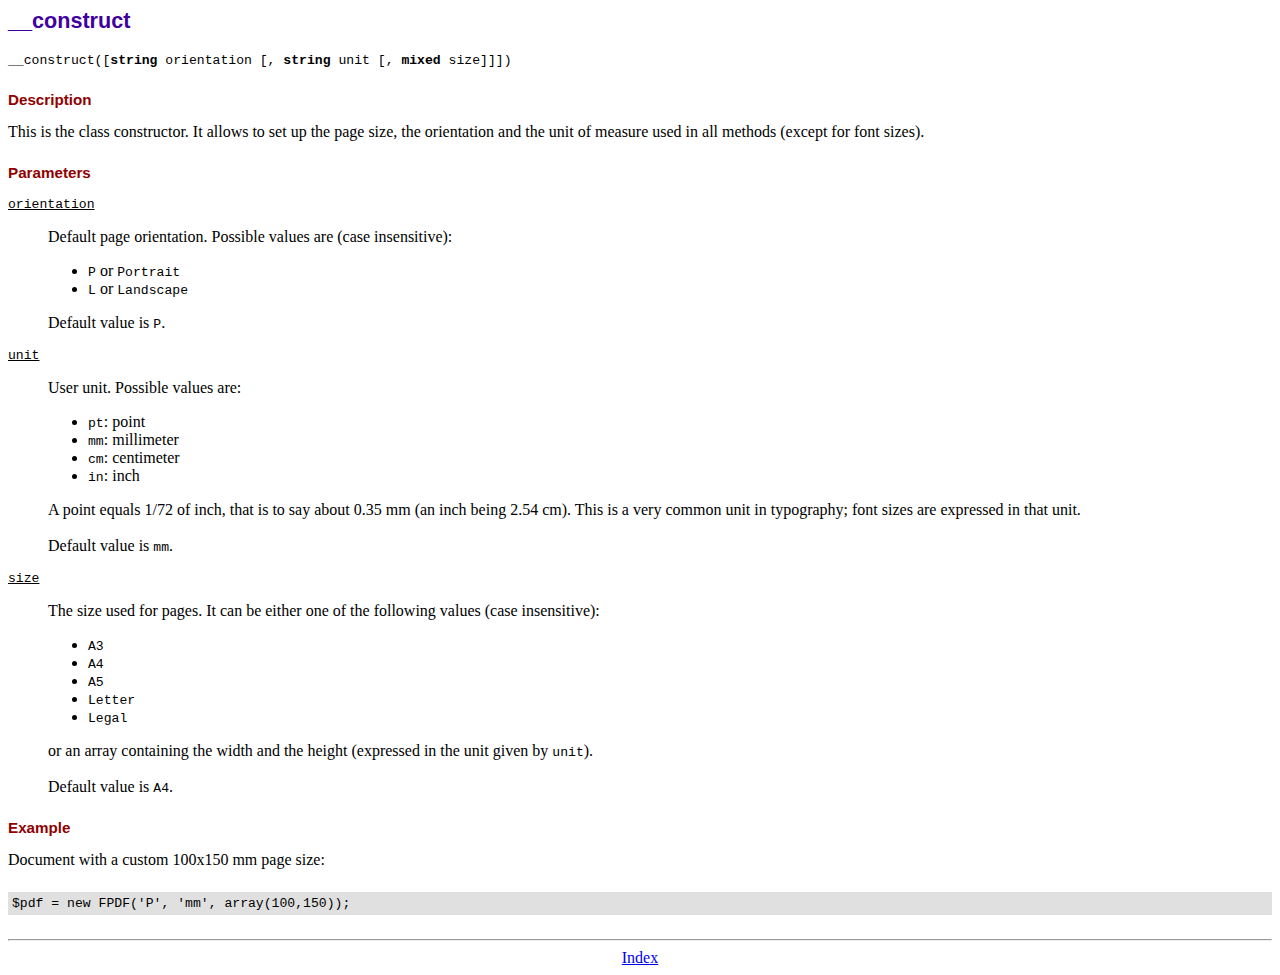
<file: fpdf/doc/__construct.htm>
<!DOCTYPE html PUBLIC "-//W3C//DTD HTML 4.01 Transitional//EN">
<html>
<head>
<meta http-equiv="Content-Type" content="text/html; charset=UTF-8">
<title>__construct</title>
<link type="text/css" rel="stylesheet" href="../fpdf.css">
</head>
<body>
<h1>__construct</h1>
<code>__construct([<b>string</b> orientation [, <b>string</b> unit [, <b>mixed</b> size]]])</code>
<h2>Description</h2>
This is the class constructor. It allows to set up the page size, the orientation and the
unit of measure used in all methods (except for font sizes).
<h2>Parameters</h2>
<dl class="param">
<dt><code>orientation</code></dt>
<dd>
Default page orientation. Possible values are (case insensitive):
<ul>
<li><code>P</code> or <code>Portrait</code></li>
<li><code>L</code> or <code>Landscape</code></li>
</ul>
Default value is <code>P</code>.
</dd>
<dt><code>unit</code></dt>
<dd>
User unit. Possible values are:
<ul>
<li><code>pt</code>: point</li>
<li><code>mm</code>: millimeter</li>
<li><code>cm</code>: centimeter</li>
<li><code>in</code>: inch</li>
</ul>
A point equals 1/72 of inch, that is to say about 0.35 mm (an inch being 2.54 cm). This
is a very common unit in typography; font sizes are expressed in that unit.
<br>
<br>
Default value is <code>mm</code>.
</dd>
<dt><code>size</code></dt>
<dd>
The size used for pages. It can be either one of the following values (case insensitive):
<ul>
<li><code>A3</code></li>
<li><code>A4</code></li>
<li><code>A5</code></li>
<li><code>Letter</code></li>
<li><code>Legal</code></li>
</ul>
or an array containing the width and the height (expressed in the unit given by <code>unit</code>).<br>
<br>
Default value is <code>A4</code>.
</dd>
</dl>
<h2>Example</h2>
Document with a custom 100x150 mm page size:
<div class="doc-source">
<pre><code>$pdf = new FPDF('P', 'mm', array(100,150));</code></pre>
</div>
<hr style="margin-top:1.5em">
<div style="text-align:center"><a href="index.htm">Index</a></div>
</body>
</html>
</file>
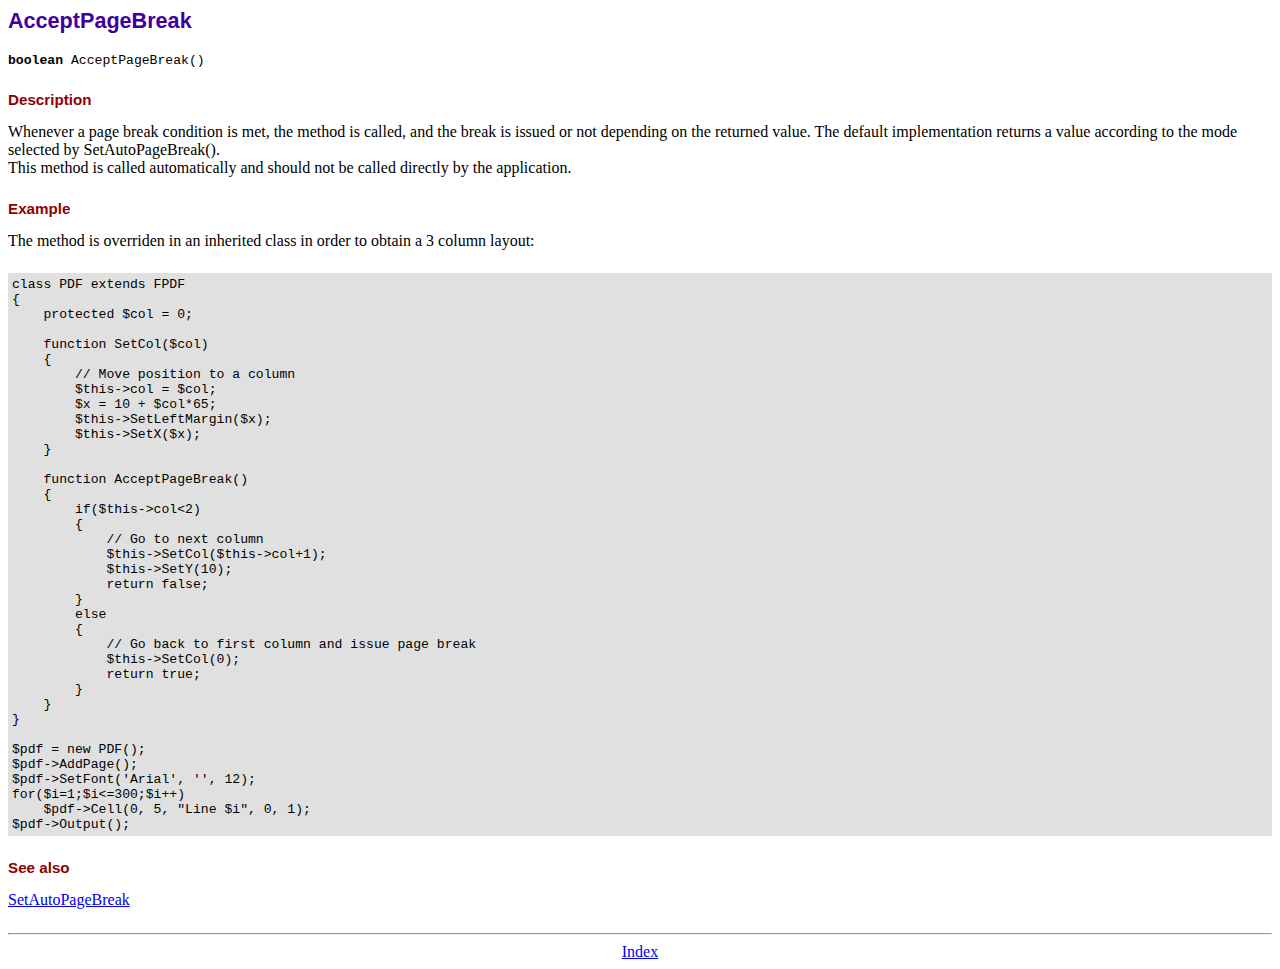
<file: fpdf/doc/acceptpagebreak.htm>
<!DOCTYPE html PUBLIC "-//W3C//DTD HTML 4.01 Transitional//EN">
<html>
<head>
<meta http-equiv="Content-Type" content="text/html; charset=UTF-8">
<title>AcceptPageBreak</title>
<link type="text/css" rel="stylesheet" href="../fpdf.css">
</head>
<body>
<h1>AcceptPageBreak</h1>
<code><b>boolean</b> AcceptPageBreak()</code>
<h2>Description</h2>
Whenever a page break condition is met, the method is called, and the break is issued or not
depending on the returned value. The default implementation returns a value according to the
mode selected by SetAutoPageBreak().
<br>
This method is called automatically and should not be called directly by the application.
<h2>Example</h2>
The method is overriden in an inherited class in order to obtain a 3 column layout:
<div class="doc-source">
<pre><code>class PDF extends FPDF
{
    protected $col = 0;

    function SetCol($col)
    {
        // Move position to a column
        $this-&gt;col = $col;
        $x = 10 + $col*65;
        $this-&gt;SetLeftMargin($x);
        $this-&gt;SetX($x);
    }

    function AcceptPageBreak()
    {
        if($this-&gt;col&lt;2)
        {
            // Go to next column
            $this-&gt;SetCol($this-&gt;col+1);
            $this-&gt;SetY(10);
            return false;
        }
        else
        {
            // Go back to first column and issue page break
            $this-&gt;SetCol(0);
            return true;
        }
    }
}

$pdf = new PDF();
$pdf-&gt;AddPage();
$pdf-&gt;SetFont('Arial', '', 12);
for($i=1;$i&lt;=300;$i++)
    $pdf-&gt;Cell(0, 5, "Line $i", 0, 1);
$pdf-&gt;Output();</code></pre>
</div>
<h2>See also</h2>
<a href="setautopagebreak.htm">SetAutoPageBreak</a>
<hr style="margin-top:1.5em">
<div style="text-align:center"><a href="index.htm">Index</a></div>
</body>
</html>
</file>
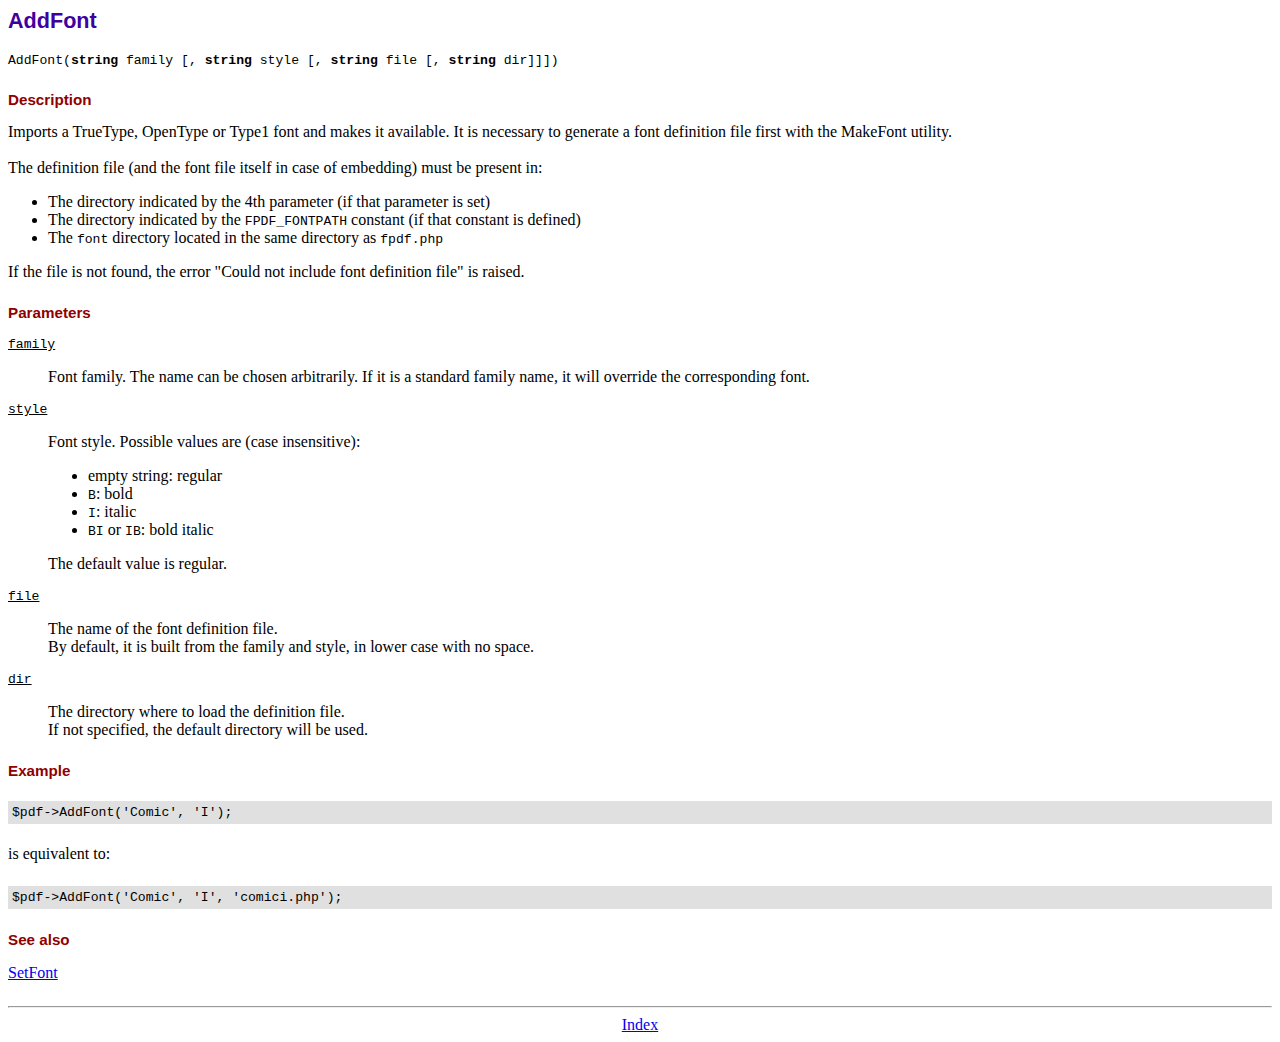
<file: fpdf/doc/addfont.htm>
<!DOCTYPE html PUBLIC "-//W3C//DTD HTML 4.01 Transitional//EN">
<html>
<head>
<meta http-equiv="Content-Type" content="text/html; charset=UTF-8">
<title>AddFont</title>
<link type="text/css" rel="stylesheet" href="../fpdf.css">
</head>
<body>
<h1>AddFont</h1>
<code>AddFont(<b>string</b> family [, <b>string</b> style [, <b>string</b> file [, <b>string</b> dir]]])</code>
<h2>Description</h2>
Imports a TrueType, OpenType or Type1 font and makes it available. It is necessary to generate a font
definition file first with the MakeFont utility.
<br>
<br>
The definition file (and the font file itself in case of embedding) must be present in:
<ul>
<li>The directory indicated by the 4th parameter (if that parameter is set)</li>
<li>The directory indicated by the <code>FPDF_FONTPATH</code> constant (if that constant is defined)</li>
<li>The <code>font</code> directory located in the same directory as <code>fpdf.php</code></li>
</ul>
If the file is not found, the error "Could not include font definition file" is raised.
<h2>Parameters</h2>
<dl class="param">
<dt><code>family</code></dt>
<dd>
Font family. The name can be chosen arbitrarily. If it is a standard family name, it will
override the corresponding font.
</dd>
<dt><code>style</code></dt>
<dd>
Font style. Possible values are (case insensitive):
<ul>
<li>empty string: regular</li>
<li><code>B</code>: bold</li>
<li><code>I</code>: italic</li>
<li><code>BI</code> or <code>IB</code>: bold italic</li>
</ul>
The default value is regular.
</dd>
<dt><code>file</code></dt>
<dd>
The name of the font definition file.
<br>
By default, it is built from the family and style, in lower case with no space.
</dd>
<dt><code>dir</code></dt>
<dd>
The directory where to load the definition file.
<br>
If not specified, the default directory will be used.
</dd>
</dl>
<h2>Example</h2>
<div class="doc-source">
<pre><code>$pdf-&gt;AddFont('Comic', 'I');</code></pre>
</div>
is equivalent to:
<div class="doc-source">
<pre><code>$pdf-&gt;AddFont('Comic', 'I', 'comici.php');</code></pre>
</div>
<h2>See also</h2>
<a href="setfont.htm">SetFont</a>
<hr style="margin-top:1.5em">
<div style="text-align:center"><a href="index.htm">Index</a></div>
</body>
</html>
</file>
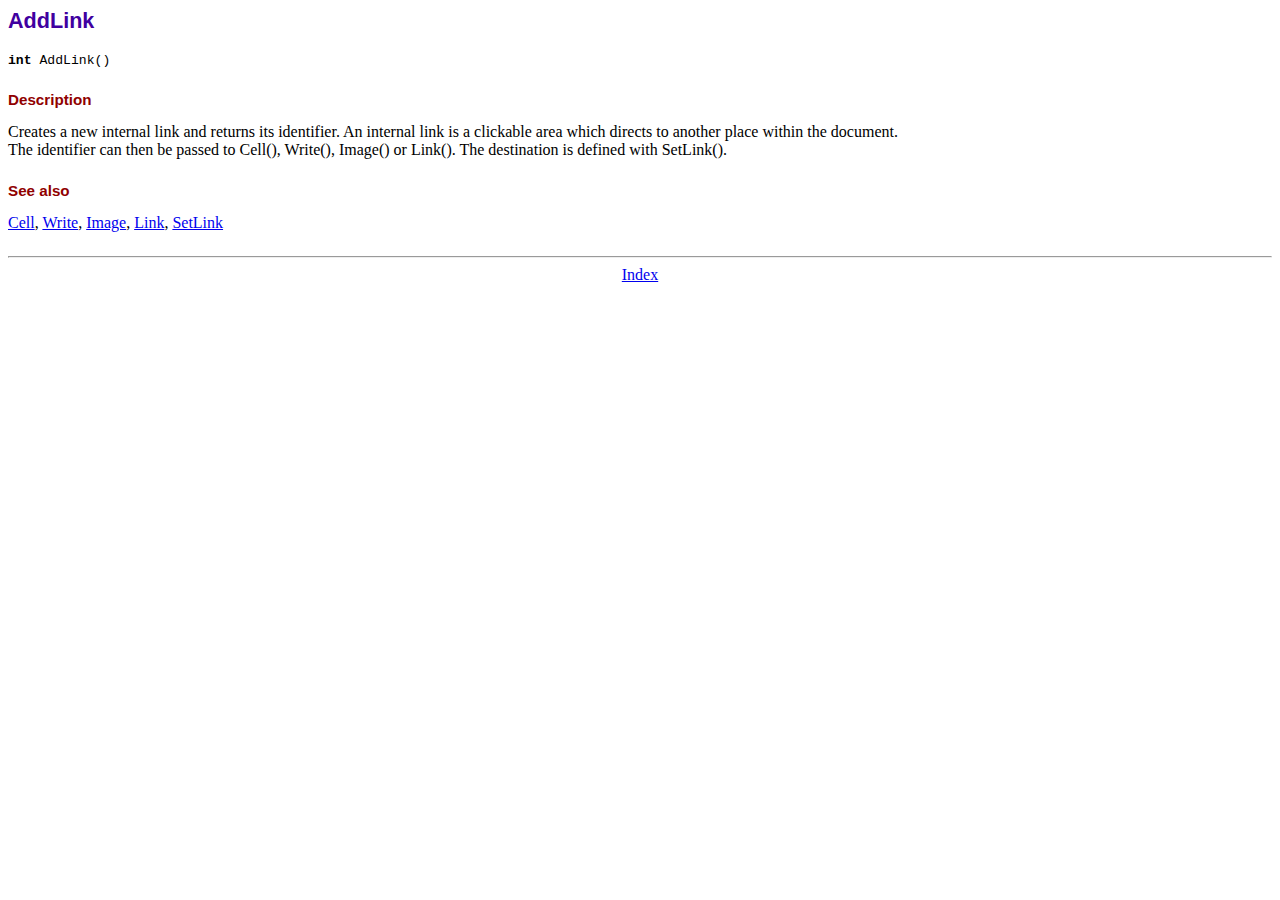
<file: fpdf/doc/addlink.htm>
<!DOCTYPE html PUBLIC "-//W3C//DTD HTML 4.01 Transitional//EN">
<html>
<head>
<meta http-equiv="Content-Type" content="text/html; charset=UTF-8">
<title>AddLink</title>
<link type="text/css" rel="stylesheet" href="../fpdf.css">
</head>
<body>
<h1>AddLink</h1>
<code><b>int</b> AddLink()</code>
<h2>Description</h2>
Creates a new internal link and returns its identifier. An internal link is a clickable area
which directs to another place within the document.
<br>
The identifier can then be passed to Cell(), Write(), Image() or Link(). The destination is
defined with SetLink().
<h2>See also</h2>
<a href="cell.htm">Cell</a>,
<a href="write.htm">Write</a>,
<a href="image.htm">Image</a>,
<a href="link.htm">Link</a>,
<a href="setlink.htm">SetLink</a>
<hr style="margin-top:1.5em">
<div style="text-align:center"><a href="index.htm">Index</a></div>
</body>
</html>
</file>
<file: fpdf/fpdf.css>
body {font-family:"Times New Roman",serif}
h1 {font:bold 135% Arial,sans-serif; color:#4000A0; margin-bottom:0.9em}
h2 {font:bold 95% Arial,sans-serif; color:#900000; margin-top:1.5em; margin-bottom:1em}
dl.param dt {text-decoration:underline}
dl.param dd {margin-top:1em; margin-bottom:1em}
dl.param ul {margin-top:1em; margin-bottom:1em}
tt, code, kbd {font-family:"Courier New",Courier,monospace; font-size:82%}
div.source {margin-top:1.4em; margin-bottom:1.3em}
div.source pre {display:table; border:1px solid #24246A; width:100%; margin:0em; font-family:inherit; font-size:100%}
div.source code {display:block; border:1px solid #C5C5EC; background-color:#F0F5FF; padding:6px; color:#000000}
div.doc-source {margin-top:1.4em; margin-bottom:1.3em}
div.doc-source pre {display:table; width:100%; margin:0em; font-family:inherit; font-size:100%}
div.doc-source code {display:block; background-color:#E0E0E0; padding:4px}
.kw {color:#000080; font-weight:bold}
.str {color:#CC0000}
.cmt {color:#008000}
p.demo {text-align:center; margin-top:-0.9em}
a.demo {text-decoration:none; font-weight:bold; color:#0000CC}
a.demo:link {text-decoration:none; font-weight:bold; color:#0000CC}
a.demo:hover {text-decoration:none; font-weight:bold; color:#0000FF}
a.demo:active {text-decoration:none; font-weight:bold; color:#0000FF}
</file>
<file: house.css>
*{
    margin: 5px;
}




body {
    font-family: Arial, sans-serif;
    margin: 0;
    padding: 0;
}

header {
    display: flex;
    justify-content: space-between;
    align-items: center;
    padding: 10px;
}

.logo h1 {
    color: crimson;
    font-size: 50px;
    margin: 0;
}

nav ul {
    list-style-type: none;
    padding: 0;
}

nav ul li {
    display: inline;
    margin-right: 50px;
}

nav ul li a {
    text-decoration: none;
    padding: 10px 20px;
    background-color: #e90808;
    color: #fff;
    border-radius: 5px;
}

.logout button,
nav ul li a {
    padding: 10px 20px;
    background-color: #fd0000;
    color: #fff;
    border: none;
    border-radius: 5px;
    cursor: pointer;
    box-shadow: 0 2px 4px rgba(0, 0, 0, 0.2); /* Add shadow effect */
    transition: background-color 0.3s ease, box-shadow 0.3s ease; /* Add transition effect */
}

.logout button:hover,
nav ul li a:hover {
    background-color: #cc0000; /* Change background color on hover */
    box-shadow: 0 4px 8px rgba(0, 0, 0, 0.4); /* Enhance shadow effect on hover */
}


main {
    display: flex;
    flex-wrap: wrap;
    justify-content: center;
    padding: 20px;
}

.image-container {
    margin: 10px;
}

.image-container img {
    width: 300px;
    height: 200px;
    object-fit: cover;
    border-radius: 10px;
}
.green{
    background-color: #08e92d;
}

.blue{
    background-color: #00c0da;
}


.yellow{
    background-color: #900add;
   
}

.orange{
    background-color: #c90c2c;
   
}

.i{
    width:30%;
}
.green:hover{
    background-color: #6ac72d;
}
.blue:hover{
    background-color: #025d69;
}


.yellow:hover{
    background-color: #360255;
   
}

.orange:hover{
    background-color: #f82d4f;
   
}
.red:hover{
    background-color: #850128;
}
.voilet{
    background-color: #09c596;
}
.voilet:hover{
    background-color: aqua;
}
.brown{
    background-color: rgb(175, 56, 56);
    color: rgb(255, 255, 0);
}
.grey{
    background-color: rgb(84, 90, 90);
    color: rgb(255, 251, 0);
}

.brown:hover{
    background-color: #360255;
}
.grey:hover{
    background-color: black;
}

@media screen and (max-width: 768px) {
    .logo h1 {
        font-size: 40px; /* Adjust font size for smaller screens */
    }

    nav ul li {
        margin-right: 20px; /* Adjust margin for smaller screens */
    }

    nav ul li a {
        padding: 8px 16px; /* Adjust padding for smaller screens */
    }

    .image-container img {
        width: 100%; /* Make image responsive */
        height: auto;
    }
}

@media screen and (max-width: 480px) {
    .logo h1 {
        font-size: 30px; /* Further adjust font size for very small screens */
    }

    nav ul li {
        margin-right: 10px; /* Further adjust margin for very small screens */
    }

    nav ul li a {
        padding: 6px 12px; /* Further adjust padding for very small screens */
    }
}
</file>
<file: linestyle.css>
/* Body styles */
body {
    font-family: Arial, sans-serif;
    background-color: #5e5454;
    display: flex;
    justify-content: center;
    align-items: center;
    height: 100vh;
    margin: 0;
}

/* Container styles */
.container {
    background-color: #fff;
    border-radius: 8px;
    box-shadow: 0 0 10px rgba(0, 0, 0, 0.1);
    padding: 40px;
    width: 300px;
}

/* Form styles */
form {
    display: flex;
    flex-direction: column;
}

/* Label styles */
label {
    margin-bottom: 8px;
    font-weight: bold;
}

/* Input styles */
input[type="text"],
input[type="month"],
input[type="submit"],
input[type="reset"] {
    padding: 10px;
    margin-bottom: 16px;
    border: 1px solid #ccc;
    border-radius: 4px;
    transition: border-color 0.3s ease;
}

input[type="submit"] {
    background-color: #dba510;
    color: #fff;
    border: none;
    cursor: pointer;
    font-weight: bolder;
}
input[type="reset"] {
    background-color: #10db4d;
    color: #fff;
    border: none;
    cursor: pointer;
    font-weight: bolder;
    padding: 10px;

}
input[type="submit"]:hover {
    background-color: #bbff00;
    color: red;
}
input[type="reset"]:hover {
    background-color: #117e23;
    color: red;
}

/* Responsive design */
@media (max-width: 600px) {
    .container {
        width: 90%;
    }
}




nav ul {
    list-style-type: none;
    padding: 0;
}

nav ul li {
    display: inline;
    margin-right: 50px;
}

nav ul li a {
    text-decoration: none;
    padding: 10px 20px;
    background-color: #e90808;
    color: #fff;
    border-radius: 5px;
}
/* Additional CSS for responsiveness and button shadows */
/* Responsive design */
@media (max-width: 600px) {
    .container {
        width: 90%;
    }
}

/* Shadow effect for buttons */
input[type="submit"],
input[type="reset"] {
    box-shadow: 0 2px 4px rgba(0, 0, 0, 0.3); /* Add shadow effect to buttons */
}

input[type="submit"]:hover,
input[type="reset"]:hover {
    box-shadow: 0 4px 8px rgba(0, 0, 0, 0.4); /* Enhance shadow effect on hover */
}
</file>
<file: loginstyles.css>
/* Base styles */
body {
    margin: 0;
    padding: 0;
    font-family: Arial, sans-serif;
    background-color: #1a1a1a; /* Darker background color */
    color: #ddd; /* Lighter text color */
    display: flex;
    flex-direction: column;
    align-items: center;
    justify-content: center;
    height: 100vh;
}

.title-box {
    background-color: #333; /* Darker background color */
    border-radius: 15px;
    padding: 20px;
    box-shadow: 0 0 10px rgba(0, 0, 0, 0.3);
    margin-bottom: 30px;
}

.fancy-title {
    font-size: 69px;
    text-decoration: underline;
    margin: 0; /* Remove default margin */
    color: #fff; /* Title text color */
}

.container {
    width: 90%; /* Adjusted for responsiveness */
    max-width: 400px; /* Max width for larger screens */
    padding: 20px;
    background-color: #333; /* Darker background color */
    border-radius: 10px;
    box-shadow: 0 0 10px rgba(0, 0, 0, 0.3);
}

.container h2 {
    text-align: center;
    margin-bottom: 20px;
    color: #fff; /* Headings text color */
}

.container input[type="text"],
.container input[type="password"],
.container button {
    margin: 10px 0;
    padding: 12px; /* Adjusted size */
    border-radius: 5px;
    border: none;
    width: calc(100% - 24px); /* Adjusted width */
    background-color: #444; /* Darker background color */
    color: #ddd; /* Text color */
}

.container button {
    background-color: #007bff; /* Button background color */
    color: #fff; /* Button text color */
    cursor: pointer;
    transition: background-color 0.3s ease;
}

.container button:hover {
    background-color: #0056b3; /* Darker background color on hover */
}

.container p {
    text-align: center;
    margin-top: 20px;
    color: #ddd; /* Text color */
}

.container a {
    color: #007bff;
    text-decoration: none;
}

.container a:hover {
    text-decoration: underline;
}

/* Media queries for responsiveness */
@media screen and (max-width: 600px) {
    .container {
        width: 80%; /* Adjust width for smaller screens */
    }
}

@media screen and (max-width: 400px) {
    .fancy-title {
        font-size: 40px; /* Reduce font size for very small screens */
    }

    .container input[type="text"],
    .container input[type="password"],
    .container button {
        padding: 10px; /* Further adjust padding for very small screens */
    }
}

.container button {
    margin: 10px 0; /* Keep the margin as specified */
    padding: 12px; /* Keep the padding as specified */
    width: calc(100% - 24px); /* Adjusted width to match the input box */
    height: 40px; /* Keep the height as specified */
}

.container button {
    padding: 8px 16px; /* Adjusted padding to make the button smaller */
    width: auto; /* Allow the button to adjust its width based on content */
}

.container form {
    display: flex;
    flex-direction: column;
    align-items: center;
}

/* Animation for the underline */
.fancy-title::after {
    content: '';
    position: absolute;
    left: 0;
    bottom: -5px; /* adjust as needed */
    width: 0;
    height: 2px;
    background-color: #fff; /* Adjust underline color */
    animation: underline 4s linear forwards;
}

@keyframes underline {
    to {
        width: 100%;
    }
}
</file>
